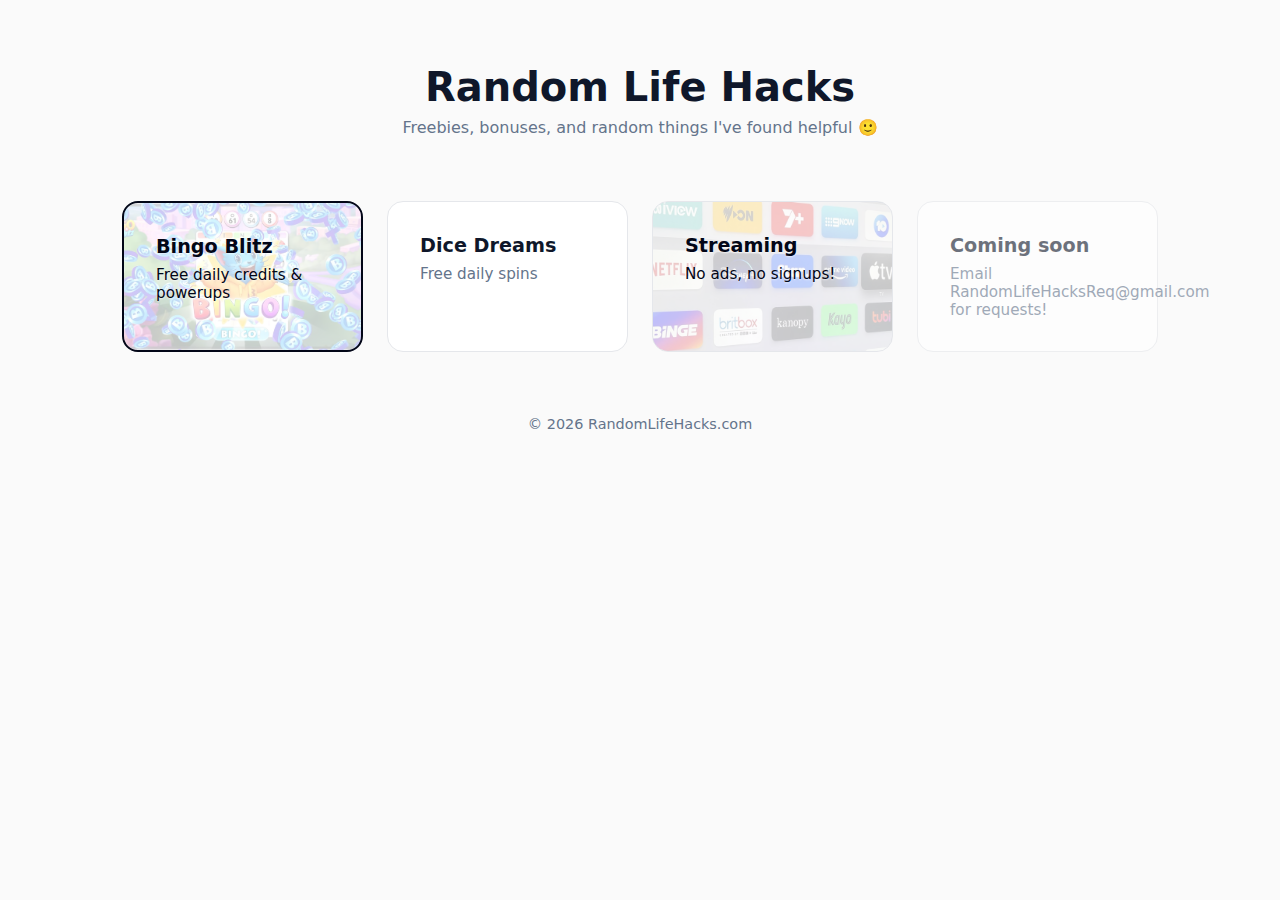
<file: index.html>
<!DOCTYPE html>
<html lang="en">
<head>
  <meta charset="UTF-8" />
  <meta name="viewport" content="width=device-width, initial-scale=1.0" />
  <title>Random Life Hacks</title>

  <!-- Main Styles -->
  <link rel="stylesheet" href="/style.css?v=10"/>
</head>

<body class="home-page">


  <!-- =====================
       Header
       ===================== -->
  <header class="header">
    <h1>Random Life Hacks</h1>
    <p>Freebies, bonuses, and random things I've found helpful 🙂</p>
  </header>

  <!-- =====================
       Main Content
       ===================== -->
  <main class="container">
    <section class="grid">

      <!-- Bingo Blitz Card -->
      <a href="/bingoblitz" class="card bingo-blitz">
        <h2>Bingo Blitz</h2>
        <p>Free daily credits & powerups</p>
      </a>

       <!-- Dice Dreams Card -->
      <a href="/dicedreams" class="card dice-dreams">
        <h2>Dice Dreams</h2>
        <p>Free daily spins</p>
      </a>

      <!-- Streaming Card -->
      <a href="/streaming" class="card streaming">
        <h2>Streaming</h2>
        <p>No ads, no signups!</p>
      </a>

      <!-- Placeholder Card -->
      <div class="card placeholder">
        <h2>Coming soon</h2>
        <p>Email RandomLifeHacksReq@gmail.com for requests!</p>
      </div>

    </section>
  </main>

  <!-- =====================
       Footer
       ===================== -->
  <footer>
    <p>© 2026 RandomLifeHacks.com</p>
  </footer>

</body>
</html>
</file>
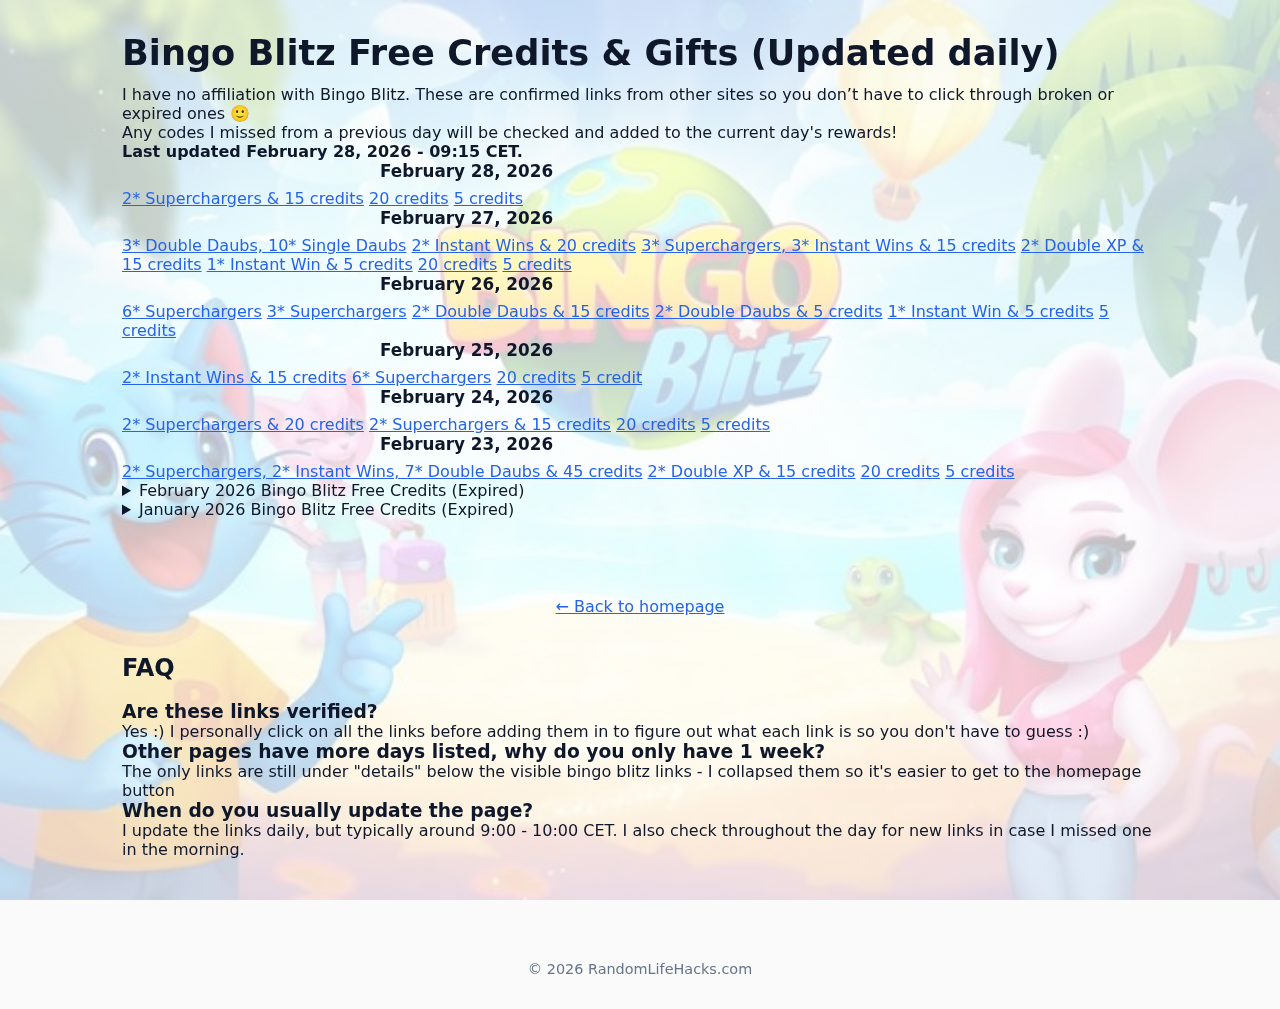
<file: bingoblitz/index.html>
<!DOCTYPE html>
<html lang="en">
<head>
  <meta charset="UTF-8" />
  <meta name="viewport" content="width=device-width, initial-scale=1.0" />
  <title>Bingo Blitz Free Credits & Powerups! (Updated Daily) | RandomLifeHacks</title>
  <meta name="description" content="Daily updated Bingo Blitz free credits and rewards. Verified working links with no spam, no signups, and no expired offers." />
  <link rel="canonical" href="https://randomlifehacks.com/bingoblitz/" />

  <link rel="stylesheet" href="/style.css?v=35"/>
</head>

<body class="bingoblitz-page">

  <main class="container rlh-content">

    <h1 class="bb-title">Bingo Blitz Free Credits & Gifts (Updated daily)</h1>

    <p class="rlh-disclaimer">
      I have no affiliation with Bingo Blitz. These are confirmed links from other
      sites so you don’t have to click through broken or expired ones 🙂
    </p>
    <p class="rlh-disclaimer">
      Any codes I missed from a previous day will be checked and added to the current day's rewards!
      <br>
      <strong>Last updated February 28, 2026 - 09:15 CET.</strong>
    </p>

   <p class="bb-date"><strong>February 28, 2026</strong></p>
    <div class="bb-reward-box">
      <a href="https://bingo-app-dsa.playtika.com/bingo2-v2-bingoblitz/incentive/?incentive=a04dd7136fc25315d59e3e0531cb65d315276d299f009a22b5c60fc71bb17097" target="_blank">2* Superchargers & 15 credits</a>
      <a href="https://bingo-app-dsa.playtika.com/bingo2-v2-bingoblitz/incentive/?incentive=537f02cde600464344c098a48219f9d649b16e9b8976c81ae1b13e4aa6d1cfb1" target="_blank">20 credits</a>
      <a href="https://bingo-app-dsa.playtika.com/bingo2-v2-bingoblitz/incentive/?incentive=a75ec33593de6684234ef02c3a1bf583041ef2062fe5b282b1c9528462f06a5c" target="_blank">5 credits</a>
    </div>

   <p class="bb-date"><strong>February 27, 2026</strong></p>
    <div class="bb-reward-box">
      <a href="https://bingo-app-dsa.playtika.com/bingo2-v2-bingoblitz/incentive/?incentive=265fa01281164ea5aceaeb75c9447731f81fa37115ac36387518b6a767d0144e" target="_blank">3* Double Daubs, 10* Single Daubs</a>
      <a href="https://bingo-app-dsa.playtika.com/bingo2-v2-bingoblitz/incentive/?incentive=a6e4407fe6a344f4dc0980561eeca43b1d6af7f0249f0e1c7ad77d762e639edf" target="_blank">2* Instant Wins & 20 credits</a>
      <a href="https://bingo-app-dsa.playtika.com/bingo2-v2-bingoblitz/incentive/?incentive=3456cd5105d7a6b9205fe7c7beb1aee4afb7258c9bf4f9782546dcf5f1b40da1" target="_blank">3* Superchargers, 3* Instant Wins & 15 credits</a>
      <a href="https://bingo-app-dsa.playtika.com/bingo2-v2-bingoblitz/incentive/?incentive=bb88906a8ac4c739b07e633f3bec9667441f486246c766f3ae201a95da886b3e" target="_blank">2* Double XP & 15 credits</a>
      <a href="https://bingo-app-dsa.playtika.com/bingo2-v2-bingoblitz/incentive/?incentive=ac80ae0c69f343871ad2f440e8c20564698fd538c1d86541255bfdec24a889f7" target="_blank">1* Instant Win & 5 credits</a>
      <a href="https://bingo-app-dsa.playtika.com/bingo2-v2-bingoblitz/incentive/?incentive=38a93f2255dad6dbca28d6f5c2e20f457732fb17cab3c9f89102755319319608" target="_blank">20 credits</a>
      <a href="https://bingo-app-dsa.playtika.com/bingo2-v2-bingoblitz/incentive/?incentive=a75ec33593de6684234ef02c3a1bf583041ef2062fe5b282b1c9528462f06a5c" target="_blank">5 credits</a>
    </div>
    
  <p class="bb-date"><strong>February 26, 2026</strong></p>
    <div class="bb-reward-box">
      <a href="https://bingo-app-dsa.playtika.com/bingo2-v2-bingoblitz/incentive/?incentive=3b38312d3db1cc062dc4c62fd1cb08e62d9e4c843461264a248498f9f9ca9c1c" target="_blank">6* Superchargers</a>
      <a href="https://bingo-app-dsa.playtika.com/bingo2-v2-bingoblitz/incentive/?incentive=bf732449c5dc6d92a8f1351dfa46851e5b4f348044d1395a9725443434f49bb5" target="_blank">3* Superchargers</a>
      <a href="https://bingo-app-dsa.playtika.com/bingo2-v2-bingoblitz/incentive/?incentive=7b6fa2cfbc1816c26e7800d75f8d76132ae27d94677d44a9e3495211e5e945be" target="_blank">2* Double Daubs & 15 credits</a>
      <a href="https://bingo-app-dsa.playtika.com/bingo2-v2-bingoblitz/incentive/?incentive=354e325a722279d91d337d7f6fb137e438ce0bd863df0c1ea2802c0f40e2ef05" target="_blank">2* Double Daubs & 5 credits</a>
      <a href="https://bingo-app-dsa.playtika.com/bingo2-v2-bingoblitz/incentive/?incentive=9b35a725eff06b8ecb1755622886c77ce459315323e1763b0e11fea77b563913" target="_blank">1* Instant Win & 5 credits</a>
      <a href="https://bingo-app-dsa.playtika.com/bingo2-v2-bingoblitz/incentive/?incentive=a75ec33593de6684234ef02c3a1bf583041ef2062fe5b282b1c9528462f06a5c" target="_blank">5 credits</a>
    </div>

  <p class="bb-date"><strong>February 25, 2026</strong></p>
    <div class="bb-reward-box">
      <a href="https://bingo-app-dsa.playtika.com/bingo2-v2-bingoblitz/incentive/?incentive=7f709797fe3d56d0104e3b24a6e75f892beeb2a4c23e19f2388e4c57b9327d49" target="_blank">2* Instant Wins & 15 credits</a>
      <a href="https://bingo-app-dsa.playtika.com/bingo2-v2-bingoblitz/incentive/?incentive=3b38312d3db1cc062dc4c62fd1cb08e62d9e4c843461264a248498f9f9ca9c1c" target="_blank">6* Superchargers</a>
      <a href="https://bingo-app-dsa.playtika.com/bingo2-v2-bingoblitz/incentive/?incentive=6c6536eae49118d8f49b6c3d2a5628c92dd3983494e0ba2325aa24d4b39bf9d2" target="_blank">20 credits</a>
      <a href="https://bingo-app-dsa.playtika.com/bingo2-v2-bingoblitz/incentive/?incentive=a75ec33593de6684234ef02c3a1bf583041ef2062fe5b282b1c9528462f06a5c" target="_blank">5 credit</a>
    </div>

   <p class="bb-date"><strong>February 24, 2026</strong></p>
    <div class="bb-reward-box">
      <a href="https://bingo-app-dsa.playtika.com/bingo2-v2-bingoblitz/incentive/?incentive=00a3d9dccbee9394227c99c41f31b544a700444292b2c8601cb18adc84b3343e" target="_blank">2* Superchargers & 20 credits</a>
      <a href="https://bingo-app-dsa.playtika.com/bingo2-v2-bingoblitz/incentive/?incentive=e047104b568fecb7adf12f461bd341a803b0d2851e549a86d111f9740c6e7856" target="_blank">2* Superchargers & 15 credits</a>
      <a href="https://bingo-app-dsa.playtika.com/bingo2-v2-bingoblitz/incentive/?incentive=1d7dbf7a7be4b8f30a3142c5fd119dffee540a0a078b8705c83734369dfaad84" target="_blank">20 credits</a>
      <a href="https://bingo-app-dsa.playtika.com/bingo2-v2-bingoblitz/incentive/?incentive=a75ec33593de6684234ef02c3a1bf583041ef2062fe5b282b1c9528462f06a5c" target="_blank">5 credits</a>
    </div>

   <p class="bb-date"><strong>February 23, 2026</strong></p>
    <div class="bb-reward-box">
      <a href="https://bingo-app-dsa.playtika.com/bingo2-v2-bingoblitz/incentive/?incentive=e1f3a0df01f1214d74f80ab540ad3689ae8733636fb2658eec3925b6d7d780bd" target="_blank">2* Superchargers, 2* Instant Wins, 7* Double Daubs & 45 credits</a>
      <a href="https://bingo-app-dsa.playtika.com/bingo2-v2-bingoblitz/incentive/?incentive=1bf6dab41ee18c88ae18e503e20642fc6fd68c1991c9033dade4be4863f44f8d" target="_blank">2* Double XP & 15 credits</a>
      <a href="https://bingo-app-dsa.playtika.com/bingo2-v2-bingoblitz/incentive/?incentive=9c1284eff70af0b66d49ca3a1fc13311303829f5365a21f389d52f11a28fd1b7" target="_blank">20 credits</a>
      <a href="https://bingo-app-dsa.playtika.com/bingo2-v2-bingoblitz/incentive/?incentive=a75ec33593de6684234ef02c3a1bf583041ef2062fe5b282b1c9528462f06a5c" target="_blank">5 credits</a>
    </div>

    
<details class="bb-archive">
  <summary>February 2026 Bingo Blitz Free Credits (Expired)</summary>
  <p class="bb-archive-note">
    These links are no longer active, but are kept for reference and tracking past daily rewards.
  </p>

   <p class="bb-date"><strong>February 22, 2026</strong></p>
    <div class="bb-reward-box">
      <a href="https://bingo-app-dsa.playtika.com/bingo2-v2-bingoblitz/incentive/?incentive=bf732449c5dc6d92a8f1351dfa46851e5b4f348044d1395a9725443434f49bb5" target="_blank">3* Superchargers</a>
      <a href="https://bingo-app-dsa.playtika.com/bingo2-v2-bingoblitz/incentive/?incentive=03c9e20cb8e3e6c051efbb728b3a41ea542bdf66345d7872364672a5540fbc8d" target="_blank">2* Double Daubs & 15 credits</a>
      <a href="https://bingo-app-dsa.playtika.com/bingo2-v2-bingoblitz/incentive/?incentive=9b35a725eff06b8ecb1755622886c77ce459315323e1763b0e11fea77b563913" target="_blank">1* Instant Win & 5 credits</a>
      <a href="https://bingo-app-dsa.playtika.com/bingo2-v2-bingoblitz/incentive/?incentive=b6537e1526c873a0ea1c8f3fabb112864dd9a3bed28b865922a2aee25c4387af" target="_blank">20 credits</a>
      <a href="https://bingo-app-dsa.playtika.com/bingo2-v2-bingoblitz/incentive/?incentive=a75ec33593de6684234ef02c3a1bf583041ef2062fe5b282b1c9528462f06a5c" target="_blank">5 credits</a>
    </div>

    <p class="bb-date"><strong>February 21, 2026</strong></p>
    <div class="bb-reward-box">
      <a href="https://bingo-app-dsa.playtika.com/bingo2-v2-bingoblitz/incentive/?incentive=9d5b78967d7f40f583a017dff54c4e202aa11727b232e5fe05c077296b3531e1" target="_blank">2* Instant Wins & 15 credits</a>
      <a href="https://bingo-app-dsa.playtika.com/bingo2-v2-bingoblitz/incentive/?incentive=354e325a722279d91d337d7f6fb137e438ce0bd863df0c1ea2802c0f40e2ef05" target="_blank">2* Double Daubs & 5 credits</a>
      <a href="https://bingo-app-dsa.playtika.com/bingo2-v2-bingoblitz/incentive/?incentive=a75ec33593de6684234ef02c3a1bf583041ef2062fe5b282b1c9528462f06a5c" target="_blank">5 credits</a>
    </div>

    <p class="bb-date"><strong>February 20, 2026</strong></p>
    <div class="bb-reward-box">
      <a href="https://bingo-app-dsa.playtika.com/bingo2-v2-bingoblitz/incentive/?incentive=bf732449c5dc6d92a8f1351dfa46851e5b4f348044d1395a9725443434f49bb5" target="_blank">3* Superchargers</a>
      <a href="https://bingo-app-dsa.playtika.com/bingo2-v2-bingoblitz/incentive/?incentive=038e9fe40dad979c4aa3f248045805997484d162df090e1d16381b26b02179c4" target="_blank">3* Superchargers, 3* Instant Wins & 15 credits</a>
      <a href="https://bingo-app-dsa.playtika.com/bingo2-v2-bingoblitz/incentive/?incentive=803bf2b5393c0adea2df02094cbb1a5d607bdba1496ad2051023ae846ab15973" target="_blank">2* Double XP & 20 credits</a>
      <a href="https://bingo-app-dsa.playtika.com/bingo2-v2-bingoblitz/incentive/?incentive=98612bb22e435412a87788197b8b07c65cb04af94fa474ba51b2dfae0286dc32" target="_blank">2* Superchargers & 15 credits</a>
      <a href="https://bingo-app-dsa.playtika.com/bingo2-v2-bingoblitz/incentive/?incentive=ac80ae0c69f343871ad2f440e8c20564698fd538c1d86541255bfdec24a889f7" target="_blank">1* Instant Win & 5 credits</a>
      <a href="https://bingo-app-dsa.playtika.com/bingo2-v2-bingoblitz/incentive/?incentive=9b35a725eff06b8ecb1755622886c77ce459315323e1763b0e11fea77b563913" target="_blank">1* Instant Win & 5 credits</a>
      <a href="https://bingo-app-dsa.playtika.com/bingo2-v2-bingoblitz/incentive/?incentive=8af288bdd725351dc8ec34ee9e606ee2026c1adb9fd8482498b66c7e7b592c13" target="_blank">20 credits</a>
      <a href="https://bingo-app-dsa.playtika.com/bingo2-v2-bingoblitz/incentive/?incentive=a75ec33593de6684234ef02c3a1bf583041ef2062fe5b282b1c9528462f06a5c" target="_blank">5 credits</a>
    </div>
    
    <p class="bb-date"><strong>February 19, 2026</strong></p>
    <div class="bb-reward-box">
      <a href="https://bingo-app-dsa.playtika.com/bingo2-v2-bingoblitz/incentive/?incentive=c836ea411a82335eb974b32b085d2e7d49d255b537d3919b8b741f66f63eb81b" target="_blank">3* Superchargers</a>
      <a href="https://bingo-app-dsa.playtika.com/bingo2-v2-bingoblitz/incentive/?incentive=eb9fc45bd80ad46785e7a98e5c40ab666cb872e117fc5957b8f31e911eb4a75a" target="_blank">3* Superchargers, 3* Instant Wins & 15 credits</a>
      <a href="https://bingo-app-dsa.playtika.com/bingo2-v2-bingoblitz/incentive/?incentive=b69b5e3f70eb13c90ae958f3fb240959faa9f9f36ab14f9e4b5fa0f53e031908" target="_blank">2* Double XP & 15 credits</a>
      <a href="https://bingo-app-dsa.playtika.com/bingo2-v2-bingoblitz/incentive/?incentive=dd0b481243152b88712e4beea4b0ccb790a80b7ca599704250fd53721bf1a4ee" target="_blank">20 credits</a>
      <a href="https://bingo-app-dsa.playtika.com/bingo2-v2-bingoblitz/incentive/?incentive=a75ec33593de6684234ef02c3a1bf583041ef2062fe5b282b1c9528462f06a5c" target="_blank">5 credits</a>
    </div>

    <p class="bb-date"><strong>February 18, 2026</strong></p>
    <div class="bb-reward-box">
      <a href="https://bingo-app-dsa.playtika.com/bingo2-v2-bingoblitz/incentive/?incentive=124f49a6b7064e710ab7aabad9884a1115fec1d3d297c2d3a2e55c9ad7873bb6" target="_blank">3* Double Daubs & 10* Single Daubs</a>
      <a href="https://bingo-app-dsa.playtika.com/bingo2-v2-bingoblitz/incentive/?incentive=3b38312d3db1cc062dc4c62fd1cb08e62d9e4c843461264a248498f9f9ca9c1c" target="_blank">6* Superchargers</a>
      <a href="https://bingo-app-dsa.playtika.com/bingo2-v2-bingoblitz/incentive/?incentive=c44e3c759dd8e25bb64627289efd90c405977177c43b91adc88774ac06fdbbd1" target="_blank">2* Superchargers, 2* Instant Wins, 7* Double Daubs & 45 credits</a>
      <a href="https://bingo-app-dsa.playtika.com/bingo2-v2-bingoblitz/incentive/?incentive=b255f186cab65901aa7b806f1ae1188106d22bc3de4d4464f3b40c808a956dc2" target="_blank">2* Double Duabs & 15 credits</a>
      <a href="https://bingo-app-dsa.playtika.com/bingo2-v2-bingoblitz/incentive/?incentive=4ca3d7ecb1accc3dff2fd47e66405c9f3c8c51af63a935b814c6efd785b7524f" target="_blank">20 credits</a>
      <a href="https://bingo-app-dsa.playtika.com/bingo2-v2-bingoblitz/incentive/?incentive=a75ec33593de6684234ef02c3a1bf583041ef2062fe5b282b1c9528462f06a5c" target="_blank">5 credits</a>
    </div>

    <p class="bb-date"><strong>February 17, 2026</strong></p>
    <div class="bb-reward-box">
      <a href="https://bingo-app-dsa.playtika.com/bingo2-v2-bingoblitz/incentive/?incentive=26d0622ea99c4eede7786409d9880fdb735a226a37741ca0d578326c87b03d22" target="_blank">2* Double Daubs & 20 credits</a>
      <a href="https://bingo-app-dsa.playtika.com/bingo2-v2-bingoblitz/incentive/?incentive=ab473518dd175df0b7971015c8822ac09999b6cdf0e2ddfae1fd125f4d2b8c87" target="_blank">2* Instant Wins and 15 credits</a>
      <a href="https://bingo-app-dsa.playtika.com/bingo2-v2-bingoblitz/incentive/?incentive=178075b636cf59326f2946698993b0660513db2d54b33be43702f6f261ddbf90" target="_blank">20 credits</a>
      <a href="https://bingo-app-dsa.playtika.com/bingo2-v2-bingoblitz/incentive/?incentive=a75ec33593de6684234ef02c3a1bf583041ef2062fe5b282b1c9528462f06a5c" target="_blank">5 credits</a>
    </div>

    <p class="bb-date"><strong>February 16, 2026</strong></p>
    <div class="bb-reward-box">
      <a href="https://bingo-app-dsa.playtika.com/bingo2-v2-bingoblitz/incentive/?incentive=bf732449c5dc6d92a8f1351dfa46851e5b4f348044d1395a9725443434f49bb5" target="_blank">3* Superchargers</a>
      <a href="https://bingo-app-dsa.playtika.com/bingo2-v2-bingoblitz/incentive/?incentive=6f34a271b810fffc4c88c932812eb7f77d7fa2c110acd20fa1f0dcdf296b333f" target="_blank">2* Superchargers and 15 credits</a>
      <a href="https://bingo-app-dsa.playtika.com/bingo2-v2-bingoblitz/incentive/?incentive=5de0c7193031d5d7171a52d99bf782605c3e2d25adcf7e387ef38fdadd2a57ec" target="_blank">20 credits</a>
      <a href="https://bingo-app-dsa.playtika.com/bingo2-v2-bingoblitz/incentive/?incentive=a75ec33593de6684234ef02c3a1bf583041ef2062fe5b282b1c9528462f06a5c" target="_blank">5 credits</a>
      <a href="https://bingo-app-dsa.playtika.com/bingo2-v2-bingoblitz/incentive/?incentive=de217ffaadbd93cc80ad095232245a84cc97e0e590a6c3404ddebb346c05074d" target="_blank">Weekly Plusers Gift</a>
      <span class="bb-note">
    (3× Double Daubs, 3× Instant Wins, 3× Superchargers, 44 credits)
      </span>
    </div>
    
   <p class="bb-date"><strong>February 15, 2026</strong></p>
    <div class="bb-reward-box">
      <a href="https://bingo-app-dsa.playtika.com/bingo2-v2-bingoblitz/incentive/?incentive=5bbbe0d3b7ae192bbb012ec99081dcd6e0774a60361434349e7541b545820bba" target="_blank">2* Double XP & 15 credits</a>
      <a href="https://bingo-app-dsa.playtika.com/bingo2-v2-bingoblitz/incentive/?incentive=9b35a725eff06b8ecb1755622886c77ce459315323e1763b0e11fea77b563913" target="_blank">1* Instant Win & 5 credits</a>
      <a href="https://bingo-app-dsa.playtika.com/bingo2-v2-bingoblitz/incentive/?incentive=676aa8e3da94881d7e712623a32b40c95c8af4ed9d8c0615d4c2f00a17778959" target="_blank">20 credits</a>
      <a href="https://bingo-app-dsa.playtika.com/bingo2-v2-bingoblitz/incentive/?incentive=a75ec33593de6684234ef02c3a1bf583041ef2062fe5b282b1c9528462f06a5c" target="_blank">5 credits</a>
    </div>

    <p class="bb-date"><strong>February 14, 2026</strong></p>
    <div class="bb-reward-box">
      <a href="https://bingo-app-dsa.playtika.com/bingo2-v2-bingoblitz/incentive/?incentive=bf732449c5dc6d92a8f1351dfa46851e5b4f348044d1395a9725443434f49bb5" target="_blank">3* Superchargers</a>
      <a href="https://bingo-app-dsa.playtika.com/bingo2-v2-bingoblitz/incentive/?incentive=b09cef02b06bff385565763855386a51b84713175717bdc6737f0ccbed674fe2" target="_blank">2* Double Daubs & 15 credits</a>
      <a href="https://bingo-app-dsa.playtika.com/bingo2-v2-bingoblitz/incentive/?incentive=a9036d00b3415e6260ee198be3dba0a39e060bdee4ba8cbbf9fbb4723e57a56d" target="_blank">20 credits</a>
    </div>

    <p class="bb-date"><strong>February 13, 2026</strong></p>
    <div class="bb-reward-box">
      <a href="https://bingo-app-dsa.playtika.com/bingo2-v2-bingoblitz/incentive/?incentive=b2d87e7c97b7faa68fc36d2fb68e3a9f7aa3de83f9efb1a8c866f4576801a728" target="_blank">3* Superchargers, 3* Instant Wins & 15 credits</a>
      <a href="https://bingo-app-dsa.playtika.com/bingo2-v2-bingoblitz/incentive/?incentive=5f8777955d695f2dd069338e3054926543ea8ce0a68e8a2d8bed4c08f75f6a70" target="_blank">2* Instant Wins & 20 credits</a>
      <a href="https://bingo-app-dsa.playtika.com/bingo2-v2-bingoblitz/incentive/?incentive=ac80ae0c69f343871ad2f440e8c20564698fd538c1d86541255bfdec24a889f7" target="_blank">1* Instant Win & 5 credits</a>
      <a href="https://bingo-app-dsa.playtika.com/bingo2-v2-bingoblitz/incentive/?incentive=b9d44373be1e73416ff98afebdd77ccd30d2de69ebcc5fc4ba8184400adbff1d" target="_blank">20 credits</a>
      <a href="https://bingo-app-dsa.playtika.com/bingo2-v2-bingoblitz/incentive/?incentive=a75ec33593de6684234ef02c3a1bf583041ef2062fe5b282b1c9528462f06a5c" target="_blank">5 credits</a>
    </div>

    <p class="bb-date"><strong>February 12, 2026</strong></p>
    <div class="bb-reward-box">
      <a href="https://bingo-app-dsa.playtika.com/bingo2-v2-bingoblitz/incentive/?incentive=c836ea411a82335eb974b32b085d2e7d49d255b537d3919b8b741f66f63eb81b" target="_blank">3* Superchargers</a>
      <a href="https://bingo-app-dsa.playtika.com/bingo2-v2-bingoblitz/incentive/?incentive=84cdb6850d0f6ff27cd36d93c3e42e3e8a62154695d07dc76b5fedec81c8bdc8" target="_blank">2* Superchargers & 15 credits</a>
      <a href="https://bingo-app-dsa.playtika.com/bingo2-v2-bingoblitz/incentive/?incentive=8a7ba9fcfbdc52348a52ea4694c8e6b3e07d6ceb6d6b150da1b2ddb2ba0fa1fe" target="_blank">20 credits</a>
      <a href="https://bingo-app-dsa.playtika.com/bingo2-v2-bingoblitz/incentive/?incentive=976c92db2ff81e97ac09695c74860ae1971123a09474941c9c18540ce75bd41e" target="_blank">15 credits</a>
      <a href="https://bingo-app-dsa.playtika.com/bingo2-v2-bingoblitz/incentive/?incentive=a75ec33593de6684234ef02c3a1bf583041ef2062fe5b282b1c9528462f06a5c" target="_blank">5 credits</a>
    </div>

    <p class="bb-date"><strong>February 11, 2026</strong></p>
    <div class="bb-reward-box">
      <a href="https://bingo-app-dsa.playtika.com/bingo2-v2-bingoblitz/incentive/?incentive=3b38312d3db1cc062dc4c62fd1cb08e62d9e4c843461264a248498f9f9ca9c1c" target="_blank">6* Superchargers</a>
      <a href="https://bingo-app-dsa.playtika.com/bingo2-v2-bingoblitz/incentive/?incentive=e0d22b941cdd2c6f2ebeb5a7fbf514055a08e91d8eab398c4b44fb7fa6322091" target="_blank">2* Double XP & 15 credits</a>
      <a href="https://bingo-app-dsa.playtika.com/bingo2-v2-bingoblitz/incentive/?incentive=76e354abab40e00de879dcae3c1cc17cc385bd547ec99f09e0fd0ff5558e0501" target="_blank">20 credits</a>
      <a href="https://bingo-app-dsa.playtika.com/bingo2-v2-bingoblitz/incentive/?incentive=a75ec33593de6684234ef02c3a1bf583041ef2062fe5b282b1c9528462f06a5c" target="_blank">5 credits</a>
    </div>

    <p class="bb-date"><strong>February 10, 2026</strong></p>
    <div class="bb-reward-box">
      <a href="https://bingo-app-dsa.playtika.com/bingo2-v2-bingoblitz/incentive/?incentive=499cc3420b49e1dce0923c1995e0c7715795440a1a5e3d12804b13d777f7e16f" target="_blank">2* Double Daubs & 15 credits</a>
      <a href="https://bingo-app-dsa.playtika.com/bingo2-v2-bingoblitz/incentive/?incentive=53210cffdb8a1ec51af37b59066ae8d24f759a3efdd35eef4208925b583ce203" target="_blank">2* Superchargers & 20 credits</a>
      <a href="https://bingo-app-dsa.playtika.com/bingo2-v2-bingoblitz/incentive/?incentive=9b35a725eff06b8ecb1755622886c77ce459315323e1763b0e11fea77b563913" target="_blank">1* Instant Win & 5 credits</a>
      <a href="https://bingo-app-dsa.playtika.com/bingo2-v2-bingoblitz/incentive/?incentive=bf732449c5dc6d92a8f1351dfa46851e5b4f348044d1395a9725443434f49bb5" target="_blank">3* Superchargers</a>
      <a href="https://bingo-app-dsa.playtika.com/bingo2-v2-bingoblitz/incentive/?incentive=a75ec33593de6684234ef02c3a1bf583041ef2062fe5b282b1c9528462f06a5c" target="_blank">5 credits</a>
    </div>   
    
    <p class="bb-date"><strong>February 9, 2026</strong></p>
    <div class="bb-reward-box">
      <a href="https://bingo-app-dsa.playtika.com/bingo2-v2-bingoblitz/incentive/?incentive=53210cffdb8a1ec51af37b59066ae8d24f759a3efdd35eef4208925b583ce203" target="_blank">2* Superchargers & 20 credits</a>
      <a href="https://bingo-app-dsa.playtika.com/bingo2-v2-bingoblitz/incentive/?incentive=ae3c85544dc9c8041d0ad6993371a449f5b9757e83c5bebbbe6c900dd39abddc" target="_blank">20 credits</a>
      <a href="https://bingo-app-dsa.playtika.com/bingo2-v2-bingoblitz/incentive/?incentive=a75ec33593de6684234ef02c3a1bf583041ef2062fe5b282b1c9528462f06a5c" target="_blank">5 credits</a>
      <a href="https://bingo-app-dsa.playtika.com/bingo2-v2-bingoblitz/incentive/?incentive=569c2f0ab9eaee014a217d374bf40d6535fe145e7281d6b48648deb66ce46522" target="_blank">Weekly Plusers Gift</a>
      <span class="bb-note">
    (3× Double Daubs, 3× Instant Wins, 3× Superchargers, 44 credits)
      </span>
    </div>

    <p class="bb-date"><strong>February 8, 2026</strong></p>
    <div class="bb-reward-box">
      <a href="https://bingo-app-dsa.playtika.com/bingo2-v2-bingoblitz/incentive/?incentive=e40a7e75264e8ce2105c52cfca3535b88a6c1168c76fca6d322ba533228b375b" target="_blank">2* Super Chargers & 15 credits</a>
      <a href="https://bingo-app-dsa.playtika.com/bingo2-v2-bingoblitz/incentive/?incentive=7ad639a7eca0fef92742a00bd02a8d59bde2c12e9dd457370866e0f53672f609" target="_blank">3* Double Daubs & 10* Single Daubs</a>
      <a href="https://bingo-app-dsa.playtika.com/bingo2-v2-bingoblitz/incentive/?incentive=a8dde1285d6536442c7ab853624f2263a9c4581f8eb3ee2369a3af10ad76507b" target="_blank">20 credits</a>
      <a href="https://bingo-app-dsa.playtika.com/bingo2-v2-bingoblitz/incentive/?incentive=a75ec33593de6684234ef02c3a1bf583041ef2062fe5b282b1c9528462f06a5c" target="_blank">5 credits</a>
    </div>

    <p class="bb-date"><strong>February 7, 2026</strong></p>
    <div class="bb-reward-box">
      <a href="https://bingo-app-dsa.playtika.com/bingo2-v2-bingoblitz/incentive/?incentive=2bd6f4bdf311c6cf0805d0440a8878fc4cc7d28aa1b283bdbcdfaf5928bde735" target="_blank">2* Double XP & 15 credits</a>
      <a href="https://bingo-app-dsa.playtika.com/bingo2-v2-bingoblitz/incentive/?incentive=bf732449c5dc6d92a8f1351dfa46851e5b4f348044d1395a9725443434f49bb5" target="_blank">3* Superchargers</a>
      <a href="https://bingo-app-dsa.playtika.com/bingo2-v2-bingoblitz/incentive/?incentive=354e325a722279d91d337d7f6fb137e438ce0bd863df0c1ea2802c0f40e2ef05" target="_blank">2* Double Daubs & 5 credits></a>
      <a href="https://bingo-app-dsa.playtika.com/bingo2-v2-bingoblitz/incentive/?incentive=9b35a725eff06b8ecb1755622886c77ce459315323e1763b0e11fea77b563913" target="_blank">1* Instant Win & 5 credits</a>
      <a href="https://bingo-app-dsa.playtika.com/bingo2-v2-bingoblitz/incentive/?incentive=793581e768908f0271da073a527335b1da45edcc7ad90d45205680bc5079043e" target="_blank">20 credits</a>
      <a href="https://bingo-app-dsa.playtika.com/bingo2-v2-bingoblitz/incentive/?incentive=a75ec33593de6684234ef02c3a1bf583041ef2062fe5b282b1c9528462f06a5c" target="_blank">5 credits</a>
    </div>
  
    <p class="bb-date"><strong>February 6, 2026</strong></p>
    <div class="bb-reward-box">
      <a href="https://bingo-app-dsa.playtika.com/bingo2-v2-bingoblitz/incentive/?incentive=16ce04e179bacd5810b612102fcd7bcb4235f5f7832b9dae22e10d7e67703fd1" target="_blank">3* Instant Wins, 3* Superchargers & 15 credits</a>
      <a href="https://bingo-app-dsa.playtika.com/bingo2-v2-bingoblitz/incentive/?incentive=1cd7d797eacb91f5ad84f4c7086667e5f0a6829780e1195f432ed650738925d4" target="_blank">2* Double Daubs & 15 credits</a>
      <a href="https://bingo-app-dsa.playtika.com/bingo2-v2-bingoblitz/incentive/?incentive=ac80ae0c69f343871ad2f440e8c20564698fd538c1d86541255bfdec24a889f7" target="_blank">1* Instant Win & 5 credits</a>
      <a href="https://bingo-app-dsa.playtika.com/bingo2-v2-bingoblitz/incentive/?incentive=599aba1dc3f5149813773856c65623af18a69656aa16fb571e8375b436655345" target="_blank">20 credits</a>
      <a href="https://bingo-app-dsa.playtika.com/bingo2-v2-bingoblitz/incentive/?incentive=a75ec33593de6684234ef02c3a1bf583041ef2062fe5b282b1c9528462f06a5c" target="_blank">5 credits</a>
    </div>

    <p class="bb-date"><strong>February 5, 2026</strong></p>
    <div class="bb-reward-box">
      <a href="https://bingo-app-dsa.playtika.com/bingo2-v2-bingoblitz/incentive/?incentive=ed270e95e81b9462d0b27c3f226250d10e09f0e4bc0e3d769e4f21e32c3950f2" target="_blank">2* Superchargers, 2* Instant Wins, 7* Double Daubs & 45 credits</a>
      <a href="https://bingo-app-dsa.playtika.com/bingo2-v2-bingoblitz/incentive/?incentive=1ee3028016fd4d8d9b34f5ec559e3fb753ce7b73e6fbc5334b9144de88a53a71" target="_blank">2* Double XP & 20 credits </a>
      <a href="https://bingo-app-dsa.playtika.com/bingo2-v2-bingoblitz/incentive/?incentive=c836ea411a82335eb974b32b085d2e7d49d255b537d3919b8b741f66f63eb81b">3* Superchargers</a>
      <a href="https://bingo-app-dsa.playtika.com/bingo2-v2-bingoblitz/incentive/?incentive=a75ec33593de6684234ef02c3a1bf583041ef2062fe5b282b1c9528462f06a5c" target="_blank">5 credits</a>
    </div>
  
    <p class="bb-date"><strong>February 4, 2026</strong></p>
    <div class="bb-reward-box">
      <a href="https://bingo-app-dsa.playtika.com/bingo2-v2-bingoblitz/incentive/?incentive=3b38312d3db1cc062dc4c62fd1cb08e62d9e4c843461264a248498f9f9ca9c1c" target="_blank">6* Superchargers</a>
      <a href="https://bingo-app-dsa.playtika.com/bingo2-v2-bingoblitz/incentive/?incentive=a75ec33593de6684234ef02c3a1bf583041ef2062fe5b282b1c9528462f06a5c" target="_blank">5 credits</a>
    </div>

    <p class="bb-date"><strong>February 3, 2026</strong></p>
    <div class="bb-reward-box">
      <a href="https://bingo-app-dsa.playtika.com/bingo2-v2-bingoblitz/incentive/?incentive=71bc651f03fc020e2d6f1f7e9b0552d9e9d974fd6f170d2266ed0f06142d8f9b" target="_blank">2* Double Daubs & 20 credits</a>
      <a href="https://bingo-app-dsa.playtika.com/bingo2-v2-bingoblitz/incentive/?incentive=672b7113c73b07bc03819391d1b5991f124d6ff67ee54d35629a129c605a2495" target="_blank">2* Double XP and 15 credits</a>
      <a href="https://bingo-app-dsa.playtika.com/bingo2-v2-bingoblitz/incentive/?incentive=9b35a725eff06b8ecb1755622886c77ce459315323e1763b0e11fea77b563913" target="_blank">1* Instant Win & 5 creduts</a>
      <a href="https://bingo-app-dsa.playtika.com/bingo2-v2-bingoblitz/incentive/?incentive=bf732449c5dc6d92a8f1351dfa46851e5b4f348044d1395a9725443434f49bb5" target="_blank">3* Superchargers</a>
      <a href="https://bingo-app-dsa.playtika.com/bingo2-v2-bingoblitz/incentive/?incentive=63b0a04d1d18cc44b37c6a64ddb441ba5421d28bc9afef5a5fd4ac514665cd09" target="_blank">20 credits</a>
      <a href="https://bingo-app-dsa.playtika.com/bingo2-v2-bingoblitz/incentive/?incentive=a75ec33593de6684234ef02c3a1bf583041ef2062fe5b282b1c9528462f06a5c" target="_blank">5 credits</a>
    </div>

    <p class="bb-date"><strong>February 2, 2026</strong></p>
    <div class="bb-reward-box">
      <a href="https://bingo-app-dsa.playtika.com/bingo2-v2-bingoblitz/incentive/?incentive=b6968f1994b921b7a4fb6cdff88d9c1a6dc2a92d2c502740a57f2e1595f21a48" target="_blank">3* Double Daubs & 10* Single Daubs</a>
      <a href="https://bingo-app-dsa.playtika.com/bingo2-v2-bingoblitz/incentive/?incentive=387e6a6dc9635521840af2d224ad26751a55e57a495c33e60ed9a38fe4260bf9" target="_blank">2* Double Daubs & 15 credits</a>
      <a href="https://bingo-app-dsa.playtika.com/bingo2-v2-bingoblitz/incentive/?incentive=a3aee437aa60dc4bd09d36cbd508eab41e300369a177f4d318b61133a2f9d275" target="_blank">20 credits</a>
      <a href="https://bingo-app-dsa.playtika.com/bingo2-v2-bingoblitz/incentive/?incentive=53dbdb1d0d5994e5ad227468f060ecf0241ea5f36f223d7670198c1e6c17000d" target="_blank">>Weekly Plusers Gift</a>
      <span class="bb-note">
    (3× Double Daubs, 3× Instant Wins, 3× Superchargers, 44 credits)
      </span>
    </div>

    <p class="bb-date"><strong>February 1, 2026</strong></p>
    <div class="bb-reward-box">
      <a href="https://bingo-app-dsa.playtika.com/bingo2-v2-bingoblitz/incentive/?incentive=19da35c5b6972b4cb30fce2d3b6b5a3d8740b23a3096949933e8e6ceeacb420a" target="_blank">3* Double Daubs, 10* Single Daubs</a>
      <a href="https://bingo-app-dsa.playtika.com/bingo2-v2-bingoblitz/incentive/?incentive=5c3884d4d9f254d23da1530f16cd3e39ad2693dc547ac321d47d31f288327ce8" target="_blank">2* Instant Wins & 15 credits</a>
      <a href="https://bingo-app-dsa.playtika.com/bingo2-v2-bingoblitz/incentive/?incentive=23fbeab1eb6ae624ec2b003132d15a660c3875c53523dcee86e72c1a4c6b2b2d" target="_blank">20 credits</a>
      <a href="https://bingo-app-dsa.playtika.com/bingo2-v2-bingoblitz/incentive/?incentive=a75ec33593de6684234ef02c3a1bf583041ef2062fe5b282b1c9528462f06a5c" target="_blank">5 credits</a>
    </div>
</details>
    
<details class="bb-archive">
  <summary>January 2026 Bingo Blitz Free Credits (Expired)</summary>
  <p class="bb-archive-note">
    These links are no longer active, but are kept for reference and tracking past daily rewards.
  </p>

    <p class="bb-date"><strong>January 31, 2026</strong></p>
    <div class="bb-reward-box">
      <a href="https://bingo-app-dsa.playtika.com/bingo2-v2-bingoblitz/incentive/?incentive=9b35a725eff06b8ecb1755622886c77ce459315323e1763b0e11fea77b563913" target="_blank">1* Instant Win & 5 credits</a>
      <a href="https://bingo-app-dsa.playtika.com/bingo2-v2-bingoblitz/incentive/?incentive=354e325a722279d91d337d7f6fb137e438ce0bd863df0c1ea2802c0f40e2ef05" target="_blank">2* Double Daubs & 5 credits</a>
      <a href="https://bingo-app-dsa.playtika.com/bingo2-v2-bingoblitz/incentive/?incentive=bf732449c5dc6d92a8f1351dfa46851e5b4f348044d1395a9725443434f49bb5" target="_blank">3* Superchargers</a>
      <a href="https://bingo-app-dsa.playtika.com/bingo2-v2-bingoblitz/incentive/?incentive=124b795de7810e4cb51bd60c40a1b7234f552f3187f49c7180de0db8626ca05b" target="_blank">2* Double Daubs & 15 credits</a>
      <a href="https://bingo-app-dsa.playtika.com/bingo2-v2-bingoblitz/incentive/?incentive=92ca5694e3fa0d58d98528616e15d3c4dfdc05adb3ed8111c62082b3b96219fa" target="_blank">20 credits</a>
      <a href="https://bingo-app-dsa.playtika.com/bingo2-v2-bingoblitz/incentive/?incentive=a75ec33593de6684234ef02c3a1bf583041ef2062fe5b282b1c9528462f06a5c" target="_blank">5 credits</a>
    </div>
    
    <p class="bb-date"><strong>January 30, 2026</strong></p>
    <div class="bb-reward-box">
      <a href="https://bingo-app-dsa.playtika.com/bingo2-v2-bingoblitz/incentive/?incentive=39dcc11008460acc18463195b903cbbe7dd546aced3aeda66f3c4eb29ffc317c" target="_blank">3* Superchargers, 3* Instant Wins & 15 credits</a>
      <a href="https://bingo-app-dsa.playtika.com/bingo2-v2-bingoblitz/incentive/?incentive=df06e3706a85d5d0bf217d152d7262f71494cd163c12527eaf9aeffde15a24ba" target="_blank">2* Instant Wins & 20 credits</a>
      <a href="https://bingo-app-dsa.playtika.com/bingo2-v2-bingoblitz/incentive/?incentive=a0f06f455605bc4680069bc8c1c1f38180c2a563c81150b5a1312afd845edddf" target="_blank">2* Double XP & 15 credits</a>
      <a href="https://bingo-app-dsa.playtika.com/bingo2-v2-bingoblitz/incentive/?incentive=ac80ae0c69f343871ad2f440e8c20564698fd538c1d86541255bfdec24a889f7" target="_blank">1* Instant Win & 5 credits</a>
      <a href="https://bingo-app-dsa.playtika.com/bingo2-v2-bingoblitz/incentive/?incentive=b9c9ac94ad2020dc2d9146a1581d05b0ebe1d0026ba65fd5289353e3480e4259" target="_blank">20 credits</a>
      <a href="https://bingo-app-dsa.playtika.com/bingo2-v2-bingoblitz/incentive/?incentive=a75ec33593de6684234ef02c3a1bf583041ef2062fe5b282b1c9528462f06a5c" target="_blank">5 credits</a>
    </div>

    <p class="bb-date"><strong>January 29, 2026</strong></p>
    <div class="bb-reward-box">
      <a href="https://bingo-app-dsa.playtika.com/bingo2-v2-bingoblitz/incentive/?incentive=c836ea411a82335eb974b32b085d2e7d49d255b537d3919b8b741f66f63eb81b" target="_blank">3* Superchargers</a>
      <a href="https://bingo-app-dsa.playtika.com/bingo2-v2-bingoblitz/incentive/?incentive=860934a5859dfb9a6eb7ce09ee69f4510ee49169ac8a5361c358140d8e2a202c" target="_blank">2* Double Daubs & 15 credits</a>
      <a href="https://bingo-app-dsa.playtika.com/bingo2-v2-bingoblitz/incentive/?incentive=558ff97a9c53ffd9befb2a26b2214ad8c9ae7348f34659af871e395d99c69ef5" target="_blank">20 credits</a>
    </div>

    <p class="bb-date"><strong>January 28, 2026</strong></p>
    <div class="bb-reward-box">
      <a href="https://bingo-app-dsa.playtika.com/bingo2-v2-bingoblitz/incentive/?incentive=3b38312d3db1cc062dc4c62fd1cb08e62d9e4c843461264a248498f9f9ca9c1c" target="_blank">6* Superchargers</a>
      <a href="https://bingo-app-dsa.playtika.com/bingo2-v2-bingoblitz/incentive/?incentive=5b54f8a70ae23c99d30fd68be055d6d84685f50d395b24959ccc231c582e9b84" target="_blank">3* Double Daubs, 10* Single Daubs</a>
      <a href="https://bingo-app-dsa.playtika.com/bingo2-v2-bingoblitz/incentive/?incentive=43f95eb63145c58d51906bb60555eec22f0388653732c607e3d676b72734377f" target="_blank">2* Instant Wins & 15 credits</a>
      <a href="https://bingo-app-dsa.playtika.com/bingo2-v2-bingoblitz/incentive/?incentive=27d43794061f91d7da882877016a05c2131674227b92681ba8460fced708a92b" target="_blank">20 credits</a>
      <a href="https://bingo-app-dsa.playtika.com/bingo2-v2-bingoblitz/incentive/?incentive=a75ec33593de6684234ef02c3a1bf583041ef2062fe5b282b1c9528462f06a5c" target="_blank">5 credits</a>
      <a href="https://bingo-app-dsa.playtika.com/bingo2-v2-bingoblitz/incentive/?incentive=d0822421af36da279ac4f38a76c11b84b1b1aaef31168783a154ca691cf8ece3" target="_blank">Weekly Plusers Gift</a>
      <span class="bb-note">
    (3× Double Daubs, 3× Instant Wins, 3× Superchargers, 44 credits)
      </span>
    </div>

    <p class="bb-date"><strong>January 27, 2026</strong></p>
    <div class="bb-reward-box">
      <a href="https://bingo-app-dsa.playtika.com/bingo2-v2-bingoblitz/incentive/?incentive=c563f6571a9cac304ab4bfd4af2ff2b4121c67577756c0d382d1fbc76e10441d" target="_blank">2* Superchargers & 15 credits</a>
      <a href="https://bingo-app-dsa.playtika.com/bingo2-v2-bingoblitz/incentive/?incentive=efa5149d60a7668faf09533c5b131bb717eac0479875dcd4d800fd4304cecf21" target="_blank">2* Superchargers & 20 credits</a>
      <a href="https://bingo-app-dsa.playtika.com/bingo2-v2-bingoblitz/incentive/?incentive=bf732449c5dc6d92a8f1351dfa46851e5b4f348044d1395a9725443434f49bb5" target="_blank">3* Superchargers </a>
      <a href="https://bingo-app-dsa.playtika.com/bingo2-v2-bingoblitz/incentive/?incentive=9b35a725eff06b8ecb1755622886c77ce459315323e1763b0e11fea77b563913" target="_blank">1* Instant Win & 5 credits</a>
      <a href="https://bingo-app-dsa.playtika.com/bingo2-v2-bingoblitz/incentive/?incentive=8aafa9cee8126815e634ef1446e8fd2e2692ca99a2472b6f0ec13b8c93629dbb" target="_blank">20 credits</a>
    </div>

    <p class="bb-date"><strong>January 26, 2026</strong></p>
    <div class="bb-reward-box">
      <a href="https://bingo-app-dsa.playtika.com/bingo2-v2-bingoblitz/incentive/?incentive=1a9f36bea30e5c84df0766c2e669e31c82496d6e816935cc6f5035c4748fa10f" target="_blank">2* Double XP & 15 credits</a>
      <a href="https://bingo-app-dsa.playtika.com/bingo2-v2-bingoblitz/incentive/?incentive=157e9a75aa6d5eed7aab46616ece2d5f8fae2d94e07f74df70dd5946fa71da62" target="_blank">20 credits</a>
      <a href="https://bingo-app-dsa.playtika.com/bingo2-v2-bingoblitz/incentive/?incentive=a75ec33593de6684234ef02c3a1bf583041ef2062fe5b282b1c9528462f06a5c" target="_blank">5 credits</a>
    </div>

    <p class="bb-date"><strong>January 25, 2026</strong></p>
    <div class="bb-reward-box">
      <a href="https://bingo-app-dsa.playtika.com/bingo2-v2-bingoblitz/incentive/?incentive=d5c6239196cefc066d3d82b7e3d81b0b55fe283963fe02063542d75dc7420264" target="_blank">2* Double Daubs & 15 credits</a>
    </div>

    <p class="bb-date"><strong>January 24, 2026</strong></p>
    <div class="bb-reward-box">
      <a href="https://bingo-app-dsa.playtika.com/bingo2-v2-bingoblitz/incentive/?incentive=3cece5ad9bcfb956a2739d54694926f11af5d56bb0c7d06fcf828c7ca7158a54" target="_blank">2* Instant Wins & 15 credits</a>
      <a href="https://bingo-app-dsa.playtika.com/bingo2-v2-bingoblitz/incentive/?incentive=354e325a722279d91d337d7f6fb137e438ce0bd863df0c1ea2802c0f40e2ef05" target="_blank">2* Double Daubs & 5 credits</a>
    </div>

    <p class="bb-date"><strong>January 23, 2026</strong></p>
    <div class="bb-reward-box">
      <a href="https://bingo-app-dsa.playtika.com/bingo2-v2-bingoblitz/incentive/?incentive=5714a353abad96c67bc52bb3e13d70dd626b73f45c8de5652071a2c94d36b6fe" target="_blank">3* Superchargers, 3* Instant Wins, & 15 credits</a>
      <a href="https://bingo-app-dsa.playtika.com/bingo2-v2-bingoblitz/incentive/?incentive=844cd37eb12267279290d8d6943d7060074b31af2a7a15803bf27e904d45b108" target="_blank">2* Double xp & 20 credits</a>
      <a href="https://bingo-app-dsa.playtika.com/bingo2-v2-bingoblitz/incentive/?incentive=563b47798a3e9855c5727a38e270763973d64e2faf804d52481ce326906512c6" target="_blank">2* Superchargers & 15 credits</a>
      <a href="https://bingo-app-dsa.playtika.com/bingo2-v2-bingoblitz/incentive/?incentive=932b2a4af21c54ce256b5841dc50269776d872e0bd0ecefd9af6233802df1685" target="_blank">20 credits</a>
      <a href="https://bingo-app-dsa.playtika.com/bingo2-v2-bingoblitz/incentive/?incentive=ac80ae0c69f343871ad2f440e8c20564698fd538c1d86541255bfdec24a889f7" target="_blank">5 credits</a>
    </div> 
    
    <p class="bb-date"><strong>January 22, 2026</strong></p>
    <div class="bb-reward-box">
      <a href="https://bingo-app-dsa.playtika.com/bingo2-v2-bingoblitz/incentive/?incentive=c836ea411a82335eb974b32b085d2e7d49d255b537d3919b8b741f66f63eb81b" target="_blank">6 Superchargers</a>
      <a href="https://bingo-app-dsa.playtika.com/bingo2-v2-bingoblitz/incentive/?incentive=bf732449c5dc6d92a8f1351dfa46851e5b4f348044d1395a9725443434f49bb5" target="_blank">3* Superchargers</a>
      <a href="https://bingo-app-dsa.playtika.com/bingo2-v2-bingoblitz/incentive/?incentive=a75ec33593de6684234ef02c3a1bf583041ef2062fe5b282b1c9528462f06a5c" target="_blank">2* Double XP & 15 credits</a>
      <a href="https://bingo-app-dsa.playtika.com/bingo2-v2-bingoblitz/incentive/?incentive=046cadef383d553d7ef457d984fc60e91542e8a30a38625006cadabdc5b7ce41" target="_blank">20 credits</a>
      <a href="https://bingo-app-dsa.playtika.com/bingo2-v2-bingoblitz/incentive/?incentive=9b35a725eff06b8ecb1755622886c77ce459315323e1763b0e11fea77b563913" target="_blank">5 credits</a>
      
    </div> 
    <p class="bb-date"><strong>January 21, 2026</strong></p>
    <div class="bb-reward-box">
      <a href="https://bingo-app-dsa.playtika.com/bingo2-v2-bingoblitz/incentive/?incentive=0a915b58424103d7ae62e033218ce311fad81cfa2d513a96f7061e8d59ae9c6f" target="_blank">2* Double Daubs & 15 credits</a>
      <a href="https://bingo-app-dsa.playtika.com/bingo2-v2-bingoblitz/incentive/?incentive=3b38312d3db1cc062dc4c62fd1cb08e62d9e4c843461264a248498f9f9ca9c1c" target="_blank">6* Superchargers</a>
      <a href="https://bingo-app-dsa.playtika.com/bingo2-v2-bingoblitz/incentive/?incentive=daac5b481e635308d627218367e8aa6603ea1a8d4ae6cec119bf9adae0e520a8" target="_blank">20 credits</a>
    </div> 

    <p class="bb-date"><strong>January 20, 2026</strong></p>
    <div class="bb-reward-box">
      <a href="https://bingo-app-dsa.playtika.com/bingo2-v2-bingoblitz/incentive/?incentive=c48761e6657f9619db32ddaef60b99be2c2d7e65e55f894d0142d80f91bb4ca9" target="_blank">2* Instant Wins & 15 credits</a>
      <a href="https://bingo-app-dsa.playtika.com/bingo2-v2-bingoblitz/incentive/?incentive=d8945fc6a09b718289e0be45fbafe9cbc1d2c06b654b1995c5c243ca2ff54c64" target="_blank">20 credits</a>
      <a href="https://bingo-app-dsa.playtika.com/bingo2-v2-bingoblitz/incentive/?incentive=85cb4a774285334f608689091c7452ff7806b0fffae8c1389c672bc4bf6b903f" target="_blank">Weekly Plusers Gift</a>
      <span class="bb-note">
    (3× Double Daubs, 3× Instant Wins, 3× Superchargers, 44 credits)
      </span>
    </div>

    <p class="bb-date"><strong>January 19, 2026</strong></p>
    <div class="bb-reward-box">
      <a href="https://bingo-app-dsa.playtika.com/bingo2-v2-bingoblitz/incentive/?incentive=20e81c0d80c8fffd4f6e5b2d7ea2a03413fd1cf9f4aa910ca26bc4b4736a0042" target="_blank">2* Superchargers & 15 credits</a>
      <a href="https://bingo-app-dsa.playtika.com/bingo2-v2-bingoblitz/incentive/?incentive=2d7e00141f057941949746f9d9340cb4bfd362cdc086f1d1429d565aabf6fae9" target="_blank">2* Double Daubs & 20 credits</a>
      <a href="https://bingo-app-dsa.playtika.com/bingo2-v2-bingoblitz/incentive/?incentive=48c2c96626d76fa530e17aff85d501c212ff53f4d7b1e6bf1cd6047955e82160" target="_blank">20 credits</a>
    </div> 

    <p class="bb-date"><strong>January 18, 2026</strong></p>
    <div class="bb-reward-box">
      <a href="https://bingo-app-dsa.playtika.com/bingo2-v2-bingoblitz/incentive/?incentive=5496cdd45b0133ec54546e49944e193d2cfed3d3511f9c275567a81d0d8ed4c8" target="_blank">2* Double XP & 15 credits</a>
      <a href="https://bingo-app-dsa.playtika.com/bingo2-v2-bingoblitz/incentive/?incentive=9f6e79b639fd4ff78e9f48e46573c9700338d15acac5d940bda29df826825f91" target="_blank">3* Superchargers</a>
      <a href="https://bingo-app-dsa.playtika.com/bingo2-v2-bingoblitz/incentive/?incentive=9b35a725eff06b8ecb1755622886c77ce459315323e1763b0e11fea77b563913" target="_blank">1* Instant Win & 5 credits</a>
      <a href="https://bingo-app-dsa.playtika.com/bingo2-v2-bingoblitz/incentive/?incentive=8e04266e7eacf3bce2487cd2ddfd3bed8a68db9caa94f991eea5782ece94cb8c" target="_blank">20 credits</a>
      <a href="https://bingo-app-dsa.playtika.com/bingo2-v2-bingoblitz/incentive/?incentive=1d7b9113e6542dd0501e4f420bec8b5d39ab7ca209a256617924d2b5ddf788c1" target="_blank">20 credits</a>
    </div> 
   
    <p class="bb-date"><strong>January 17, 2026</strong></p>
    <div class="bb-reward-box">
      <a href="https://bingo-app-dsa.playtika.com/bingo2-v2-bingoblitz/incentive/?incentive=a8136f19016a28ec86aa31031045ee0f1aec358674258f752bd5f5a65df755b8" target="_blank">2* Double XP & 15 credits</a>
      <a href="https://bingo-app-dsa.playtika.com/bingo2-v2-bingoblitz/incentive/?incentive=9f6e79b639fd4ff78e9f48e46573c9700338d15acac5d940bda29df826825f91" target="_blank">3* Superchargers</a>
      <a href="https://bingo-app-dsa.playtika.com/bingo2-v2-bingoblitz/incentive/?incentive=7a71bda2286c37412567b86aadb26ab3af0ac1b09bb554f6874eb2c75d9cf01a" target="_blank">3* Double Daubs & 10* Single Daubs</a>
      <a href="https://bingo-app-dsa.playtika.com/bingo2-v2-bingoblitz/incentive/?incentive=51bca03a81faba229805e50c0dfbcd3d9702f93ec248b71fcc3f0d7f71ce0dc2" target="_blank">20 credits</a>
    </div> 

    <p class="bb-date"><strong>January 16, 2026</strong></p>
    <div class="bb-reward-box">
      <a href="https://bingo-app-dsa.playtika.com/bingo2-v2-bingoblitz/incentive/?incentive=2e2475aeec50f301b84997ff8b279b5dcb17520d6fc1dc8aa50d1f5f813cf593" target="_blank">3* Superchargers, 3* Instant Wins, & 15 credits</a>
      <a href="https://bingo-app-dsa.playtika.com/bingo2-v2-bingoblitz/incentive/?incentive=ac7861d24c8c91f35a24f4545a26f02fcf9f17a4b822d2192854cec7dc9517a8" target="_blank">Instant Wins, & 20 credits</a>
      <a href="https://bingo-app-dsa.playtika.com/bingo2-v2-bingoblitz/incentive/?incentive=59e783e6aa83a1a7625c8bc0460e403c944b09a4b57875e1ce514cfd70a1e2ff" target="_blank">2* Super Chargers, 2* Instant Wins, 7* Double Daubs</a>
      <a href="https://bingo-app-dsa.playtika.com/bingo2-v2-bingoblitz/incentive/?incentive=15f2c4427d4e4cf8b33850b6c43141612034353eb95c5d8c4c292d69200809e6" target="_blank">2* Instant Wins & 15 credits</a>
      <a href="https://bingo-app-dsa.playtika.com/bingo2-v2-bingoblitz/incentive/?incentive=354e325a722279d91d337d7f6fb137e438ce0bd863df0c1ea2802c0f40e2ef05" target="_blank">2* Double Daubs & 5 credits</a>
      <a href="https://bingo-app-dsa.playtika.com/bingo2-v2-bingoblitz/incentive/?incentive=79be1a32970fd49b305edb27a1049f70e6f2441b01cb5b7d23a44ff028815d54" target="_blank">20 credits</a>
    </div> 

    <p class="bb-date"><strong>January 15, 2026</strong></p>
    <div class="bb-reward-box">
      <a href="https://bingo-app-dsa.playtika.com/bingo2-v2-bingoblitz/incentive/?incentive=aaa1855280be64f77c390a9f13abbb60a244c249adbef372b350191eb253d17a" target="_blank">2* Superchargers & 15 credits</a>
      <a href="https://bingo-app-dsa.playtika.com/bingo2-v2-bingoblitz/incentive/?incentive=ac80ae0c69f343871ad2f440e8c20564698fd538c1d86541255bfdec24a889f7" target="_blank">1* Instant Win & 5 credits</a>
      <a href="https://bingo-app-dsa.playtika.com/bingo2-v2-bingoblitz/incentive/?incentive=aaa1855280be64f77c390a9f13abbb60a244c249adbef372b350191eb253d17a" target="_blank">20 credits</a>   
    </div>  
</details>
    <br><br>

    <p class="bb-back">
      <a href="/">← Back to homepage</a>
    </p>
    <br><br>

    <section class="bingoblitz-faq">
      <h2>FAQ</h2>
      <br>

      <h3>Are these links verified?</h3>
      <p>Yes :) I personally click on all the links before adding them in to figure out what each link is so you don't have to guess :)</p>

      <h3>Other pages have more days listed, why do you only have 1 week?</h3>
      <p>The only links are still under "details" below the visible bingo blitz links - I collapsed them so it's easier to get to the homepage button</p>

      <h3>When do you usually update the page?</h3>
      <p>I update the links daily, but typically around 9:00 - 10:00 CET. I also check throughout the day for new links in case I missed one in the morning.</p>

    </section>
    <br><br>

  </main>
  <footer>
    <p>© 2026 RandomLifeHacks.com</p>
  </footer>
</body>
</html>
</file>
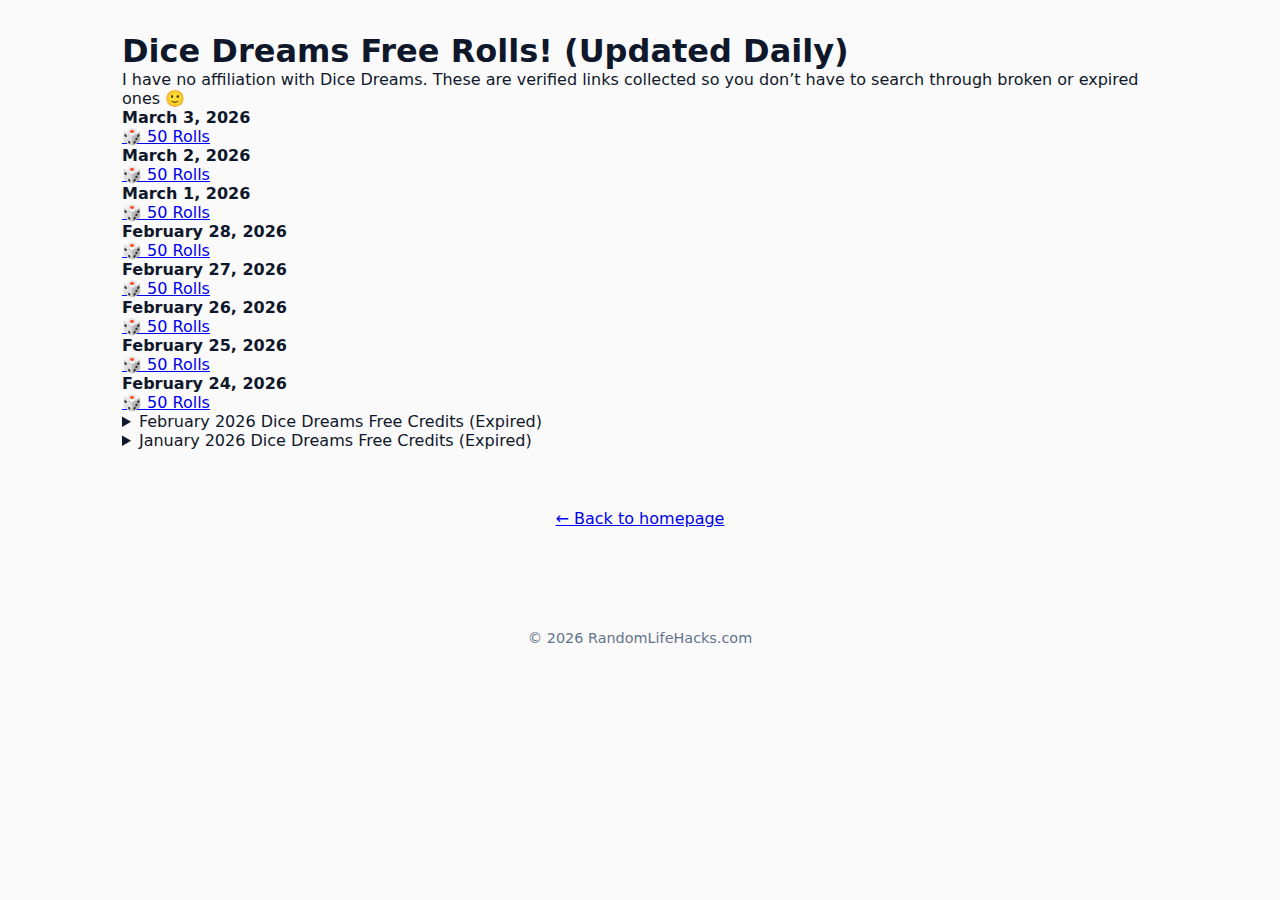
<file: dicedreams/index.html>
<!DOCTYPE html>
<html lang="en">
<head>
  <meta charset="UTF-8" />
  <meta name="viewport" content="width=device-width, initial-scale=1.0" />
  <title>Dice Dreams Free Rolls Today (Updated Daily) | RandomLifeHacks</title>
  <meta name="description" content="Get Dice Dreams free rolls today. Daily updated, verified reward links that actually work — no scams, no signups." />
  <link rel="canonical" href="https://randomlifehacks.com/dicedreams/" />
  <link rel="stylesheet" href="/style.css?v=35">
</head>

<body class="dicedreams-page">

  <main class="container rlh-content">

    <h1 class="dd-title">Dice Dreams Free Rolls! (Updated Daily)</h1>

    <p class="rlh-disclaimer">
      I have no affiliation with Dice Dreams.
      These are verified links collected so you don’t have to search through
      broken or expired ones 🙂
    </p>

    <!-- SINGLE TABLE WRAPPER -->
    <div class="dd-table">

       <div class="dd-row">
        <div class="dd-date"><strong>March 3, 2026</strong></div>
        <div class="dd-links">
          <a href="https://rewards.dicedreams.com/?handler=reward&link=CommunityPost_02032026" target="_blank">
            🎲 50 Rolls
          </a>
        </div>
      </div>
            
       <div class="dd-row">
        <div class="dd-date"><strong>March 2, 2026</strong></div>
        <div class="dd-links">
          <a href="https://rewards.dicedreams.com/?handler=reward&link=CommunityPost_01032026" target="_blank">
            🎲 50 Rolls
          </a>
        </div>
      </div>
      
       <div class="dd-row">
        <div class="dd-date"><strong>March 1, 2026</strong></div>
        <div class="dd-links">
          <a href="https://rewards.dicedreams.com/?handler=reward&link=CommunityPost_28022026" target="_blank">
            🎲 50 Rolls
          </a>
        </div>
      </div>
      
      <div class="dd-row">
        <div class="dd-date"><strong>February 28, 2026</strong></div>
        <div class="dd-links">
          <a href="https://rewards.dicedreams.com/?handler=reward&link=CommunityPost_27022026" target="_blank">
            🎲 50 Rolls
          </a>
        </div>
      </div>

      <div class="dd-row">
        <div class="dd-date"><strong>February 27, 2026</strong></div>
        <div class="dd-links">
          <a href="https://rewards.dicedreams.com/?handler=reward&link=CommunityPost_26022026" target="_blank">
            🎲 50 Rolls
          </a>
        </div>
      </div>
      
      <div class="dd-row">
        <div class="dd-date"><strong>February 26, 2026</strong></div>
        <div class="dd-links">
          <a href="https://rewards.dicedreams.com/?handler=reward&link=CommunityPost_25022026" target="_blank">
            🎲 50 Rolls
          </a>
        </div>
      </div>

      <div class="dd-row">
        <div class="dd-date"><strong>February 25, 2026</strong></div>
        <div class="dd-links">
          <a href="https://rewards.dicedreams.com/?handler=reward&link=CommunityPost_24022026" target="_blank">
            🎲 50 Rolls
          </a>
        </div>
      </div>
      
      <div class="dd-row">
        <div class="dd-date"><strong>February 24, 2026</strong></div>
        <div class="dd-links">
          <a href="https://rewards.dicedreams.com/?handler=reward&link=CommunityPost_23022026" target="_blank">
            🎲 50 Rolls
          </a>
        </div>
      </div>

    </div>
<details class="archive">
  <summary>February 2026 Dice Dreams Free Credits (Expired)</summary>

  <p class="archive-note">
    These links are no longer active, but are kept for reference and tracking past daily rewards.
  </p>
      
      <div class="dd-row">
        <div class="dd-date"><strong>February 23, 2026</strong></div>
        <div class="dd-links">
          <a href="https://rewards.dicedreams.com/?handler=reward&link=CommunityPost_22022026" target="_blank">
            🎲 50 Rolls
          </a>
        </div>
      </div>

      <div class="dd-row">
        <div class="dd-date"><strong>February 22, 2026</strong></div>
        <div class="dd-links">
          <a href="https://rewards.dicedreams.com/?handler=reward&link=CommunityPost_21022026" target="_blank">
            🎲 50 Rolls
          </a>
        </div>
      </div>

      <div class="dd-row">
        <div class="dd-date"><strong>February 21, 2026</strong></div>
        <div class="dd-links">
          <a href="https://rewards.dicedreams.com/?handler=reward&link=CommunityPost_20022026" target="_blank">
            🎲 50 Rolls
          </a>
        </div>
      </div>

      <div class="dd-row">
        <div class="dd-date"><strong>February 20, 2026</strong></div>
        <div class="dd-links">
          <a href="https://rewards.dicedreams.com/?handler=reward&link=CommunityPost_19022026" target="_blank">
            🎲 50 Rolls
          </a>
        </div>
      </div>
            
      <div class="dd-row">
        <div class="dd-date"><strong>February 19, 2026</strong></div>
        <div class="dd-links">
          <a href="https://rewards.dicedreams.com/?handler=reward&link=CommunityPost_18022026" target="_blank">
            🎲 50 Rolls
          </a>
        </div>
      </div>
      
      <div class="dd-row">
        <div class="dd-date"><strong>February 18, 2026</strong></div>
        <div class="dd-links">
          <a href="https://rewards.dicedreams.com/?handler=reward&link=CommunityPost_17022026" target="_blank">
            🎲 50 Rolls
          </a>
        </div>
      </div>
      
      <div class="dd-row">
        <div class="dd-date"><strong>February 17, 2026</strong></div>
        <div class="dd-links">
          <a href="https://rewards.dicedreams.com/?handler=reward&link=CommunityPost_16022026" target="_blank">
            🎲 50 Rolls
          </a>
        </div>
      </div>
      
      <div class="dd-row">
        <div class="dd-date"><strong>February 16, 2026</strong></div>
        <div class="dd-links">
          <a href="https://rewards.dicedreams.com/?handler=reward&link=CommunityPost_15022026" target="_blank">
            🎲 50 Rolls
          </a>
        </div>
      </div>
      
      <div class="dd-row">
        <div class="dd-date"><strong>February 15, 2026</strong></div>
        <div class="dd-links">
          <a href="https://rewards.dicedreams.com/?handler=reward&link=CommunityPost_14022026" target="_blank">
            🎲 50 Rolls
          </a>
        </div>
      </div>

      <div class="dd-row">
        <div class="dd-date"><strong>February 14, 2026</strong></div>
        <div class="dd-links">
          <a href="https://rewards.dicedreams.com/?handler=reward&link=CommunityPost_13022026" target="_blank">
            🎲 50 Rolls
          </a>
        </div>
      </div>
          
      <div class="dd-row">
        <div class="dd-date"><strong>February 13, 2026</strong></div>
        <div class="dd-links">
          <a href="https://rewards.dicedreams.com/?handler=reward&link=CommunityPost_12022026" target="_blank">
            🎲 50 Rolls
          </a>
        </div>
      </div>

      <div class="dd-row">
        <div class="dd-date"><strong>February 12, 2026</strong></div>
        <div class="dd-links">
          <a href="https://rewards.dicedreams.com/?handler=reward&link=CommunityPost_11022026" target="_blank">
            🎲 50 Rolls
          </a>
        </div>
      </div>
      
      <div class="dd-row">
        <div class="dd-date"><strong>February 11, 2026</strong></div>
        <div class="dd-links">
          <a href="https://rewards.dicedreams.com/?handler=reward&link=CommunityPost_10022026" target="_blank">
            🎲 50 Rolls
          </a>
        </div>
      </div>

      <div class="dd-row">
        <div class="dd-date"><strong>February 10, 2026</strong></div>
        <div class="dd-links">
          <a href="https://rewards.dicedreams.com/?handler=reward&link=CommunityPost_09022026" target="_blank">
            🎲 50 Rolls
          </a>
        </div>
      </div>

      <div class="dd-row">
        <div class="dd-date"><strong>February 9, 2026</strong></div>
        <div class="dd-links">
          <a href="https://rewards.dicedreams.com/?handler=reward&link=CommunityPost_08022026" target="_blank">
            🎲 50 Rolls
          </a>
        </div>
      </div>

      <div class="dd-row">
        <div class="dd-date"><strong>February 8, 2026</strong></div>
        <div class="dd-links">
          <a href="https://rewards.dicedreams.com/?handler=reward&link=CommunityPost_07022026" target="_blank">
            🎲 50 Rolls
          </a>
        </div>
      </div>

      <div class="dd-row">
        <div class="dd-date"><strong>February 7, 2026</strong></div>
        <div class="dd-links">
          <a href="https://rewards.dicedreams.com/?handler=reward&link=CommunityPost_06022026" target="_blank">
            🎲 50 Rolls
          </a>
        </div>
      </div>

      <div class="dd-row">
        <div class="dd-date"><strong>February 6, 2026</strong></div>
        <div class="dd-links">
          <a href="https://rewards.dicedreams.com/?handler=reward&link=CommunityPost_05022026" target="_blank">
            🎲 50 Rolls
          </a>
        </div>
      </div>

      <div class="dd-row">
        <div class="dd-date"><strong>February 5, 2026</strong></div>
        <div class="dd-links">
          <a href="https://rewards.dicedreams.com/?handler=reward&link=CommunityPost_04022026" target="_blank">
            🎲 50 Rolls
          </a>
        </div>
      </div>

      <div class="dd-row">
        <div class="dd-date"><strong>February 4, 2026</strong></div>
        <div class="dd-links">
          <a href="https://rewards.dicedreams.com/?handler=reward&link=CommunityPost_03022026" target="_blank">
            🎲 50 Rolls
          </a>
        </div>
      </div>
      
      <div class="dd-row">
        <div class="dd-date"><strong>February 3, 2026</strong></div>
        <div class="dd-links">
          <a href="https://rewards.dicedreams.com/?handler=reward&link=CommunityPost_02022026" target="_blank">
            🎲 50 Rolls
          </a>
        </div>
      </div>

      <div class="dd-row">
        <div class="dd-date"><strong>February 2, 2026</strong></div>
        <div class="dd-links">
          <a href="https://rewards.dicedreams.com/?handler=reward&link=CommunityPost_01022026" target="_blank">
            🎲 50 Rolls
          </a>
        </div>
      </div>

      <div class="dd-row">
        <div class="dd-date"><strong>February 1, 2026</strong></div>
        <div class="dd-links">
          <a href="https://rewards.dicedreams.com/?handler=reward&link=CommunityPost_31012026" target="_blank">
            🎲 50 Rolls
          </a>
        </div>
      </div>
  </details>
       
<details class="archive">
  <summary>January 2026 Dice Dreams Free Credits (Expired)</summary>

  <p class="archive-note">
    These links are no longer active, but are kept for reference and tracking past daily rewards.
  </p>

      <div class="dd-row">
        <div class="dd-date"><strong>January 31, 2026</strong></div>
        <div class="dd-links">
          <a href="https://rewards.dicedreams.com/?handler=reward&link=CommunityPost_30012026" target="_blank">
            🎲 50 Rolls
          </a>
        </div>
      </div>

      <div class="dd-row">
        <div class="dd-date"><strong>January 30, 2026</strong></div>
        <div class="dd-links">
          <a href="https://rewards.dicedreams.com/?handler=reward&link=CommunityPost_29012026" target="_blank">
            🎲 50 Rolls
          </a>
        </div>
      </div>

      <div class="dd-row">
        <div class="dd-date"><strong>January 29, 2026</strong></div>
        <div class="dd-links">
          <a href="https://rewards.dicedreams.com/?handler=reward&link=CommunityPost_28012026" target="_blank">
            🎲 50 Rolls
          </a>
        </div>
      </div>
   
      <div class="dd-row">
        <div class="dd-date"><strong>January 28, 2026</strong></div>
        <div class="dd-links">
          <a href="https://rewards.dicedreams.com/?handler=reward&link=CommunityPost_27012026" target="_blank">
            🎲 50 Rolls
          </a>
        </div>
      </div>

      <div class="dd-row">
        <div class="dd-date"><strong>January 27, 2026</strong></div>
        <div class="dd-links">
          <a href="https://rewards.dicedreams.com/?handler=reward&link=CommunityPost_26012026" target="_blank">
            🎲 50 Rolls
          </a>
        </div>
      </div>

      <div class="dd-row">
        <div class="dd-date"><strong>January 26, 2026</strong></div>
        <div class="dd-links">
          <a href="https://rewards.dicedreams.com/?handler=reward&link=CommunityPost_25012026" target="_blank">
            🎲 50 Rolls
          </a>
        </div>
      </div>

      <div class="dd-row">
        <div class="dd-date"><strong>January 25, 2026</strong></div>
        <div class="dd-links">
          <a href="https://rewards.dicedreams.com/?handler=reward&link=CommunityPost_24012026" target="_blank">
            🎲 50 Rolls
          </a>
        </div>
      </div>
      
      <div class="dd-row">
        <div class="dd-date"><strong>January 24, 2026</strong></div>
        <div class="dd-links">
          <a href="https://rewards.dicedreams.com/?handler=reward&link=CommunityPost_23012026" target="_blank">
            🎲 50 Rolls
          </a>
        </div>
      </div>
      
      <div class="dd-row">
        <div class="dd-date"><strong>January 23, 2026</strong></div>
        <div class="dd-links">
          <a href="https://rewards.dicedreams.com/?handler=reward&link=CommunityPost_22012026" target="_blank">
            🎲 50 Rolls
          </a>
        </div>
      </div>
      
      <div class="dd-row">
        <div class="dd-date"><strong>January 22, 2026</strong></div>
        <div class="dd-links">
          <a href="https://rewards.dicedreams.com/?handler=reward&link=CommunityPost_21012026" target="_blank">
            🎲 50 Rolls
          </a>
        </div>
      </div>
      
      <div class="dd-row">
        <div class="dd-date"><strong>January 21, 2026</strong></div>
        <div class="dd-links">
          <a href="https://rewards.dicedreams.com/?handler=reward&link=CommunityPost_20012026" target="_blank">
            🎲 50 Rolls
          </a>
        </div>
      </div>
      
      <div class="dd-row">
        <div class="dd-date"><strong>January 20, 2026</strong></div>
        <div class="dd-links">
          <a href="https://rewards.dicedreams.com/?handler=reward&link=CommunityPost_19012026" target="_blank">
            🎲 50 Rolls
          </a>
        </div>
      </div>

      <div class="dd-row">
        <div class="dd-date"><strong>January 19, 2026</strong></div>
        <div class="dd-links">
          <a href="https://rewards.dicedreams.com/?handler=reward&link=CommunityPost_186012026" target="_blank">
            🎲 50 Rolls
          </a>
        </div>
      </div>

      <div class="dd-row">
        <div class="dd-date"><strong>January 18, 2026</strong></div>
        <div class="dd-links">
          <a href="https://rewards.dicedreams.com/?handler=reward&link=CommunityPost_17012026" target="_blank">
            🎲 50 Rolls
          </a>
        </div>
      </div>

      <div class="dd-row">
        <div class="dd-date"><strong>January 17, 2026</strong></div>
        <div class="dd-links">
          <a href="https://rewards.dicedreams.com/?handler=reward&link=CommunityPost_166012026" target="_blank">
            🎲 50 Rolls
          </a>
        </div>
      </div>

      <div class="dd-row">
        <div class="dd-date"><strong>January 16, 2026</strong></div>
        <div class="dd-links">
          <a href="https://rewards.dicedreams.com/?handler=reward&link=CommunityPost_15012026" target="_blank">
            🎲 50 Rolls
          </a>
        </div>
      </div>

      <div class="dd-row">
        <div class="dd-date"><strong>January 15, 2026</strong></div>
        <div class="dd-links">
          <a href="https://rewards.dicedreams.com/?handler=reward&link=CommunityPost_14012026" target="_blank">
            🎲 50 Rolls
          </a>
        </div>
      </div>

      <div class="dd-row">
        <div class="dd-date"><strong>January 14, 2026</strong></div>
        <div class="dd-links">
          <a href="https://rewards.dicedreams.com/?handler=reward&link=CommunityPost_13012026" target="_blank">
            🎲 50 Rolls
          </a>
        </div>
      </div>
    </div>

  </details>
    
    <br>
    <p class="bb-back">
      <a href="/">← Back to homepage</a>
    </p>
    <br><br>

  </main>

  <footer>
    <p>© 2026 RandomLifeHacks.com</p>
  </footer>

</body>
</html>
</file>
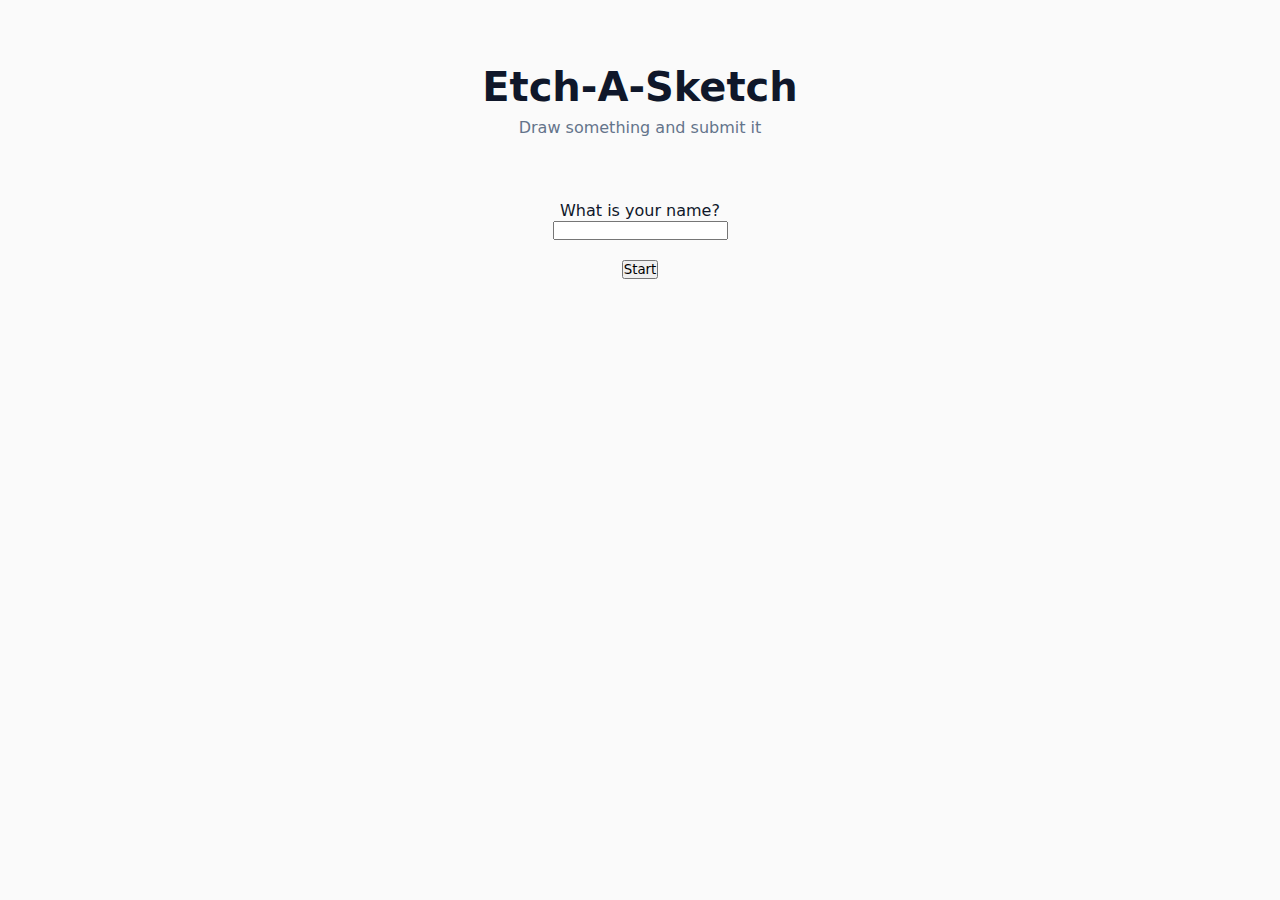
<file: etch-a-sketch/index.html>
<!DOCTYPE html>
<html lang="en">
<head>
  <meta charset="UTF-8" />
  <title>Etch-A-Sketch</title>
  <meta name="viewport" content="width=device-width, initial-scale=1.0">
  <link rel="stylesheet" href="/style.css">
</head>

<body class="home-page">
  <header class="header">
    <h1>Etch-A-Sketch</h1>
    <p>Draw something and submit it</p>
  </header>

  <main class="container" style="text-align:center;">
    <div id="nameBox">
      <p>What is your name?</p>
      <input id="username" type="text" />
      <br><br>
      <button onclick="start()">Start</button>
    </div>

    <div id="etchBox" style="display:none;">
      <canvas id="canvas" width="500" height="350"
        style="border:2px solid #020617;background:#fff;"></canvas>
      <br><br>
      <button onclick="submitDrawing()">Submit</button>
    </div>
  </main>
</body>

<script src="etch.js"></script>
</html>
</file>
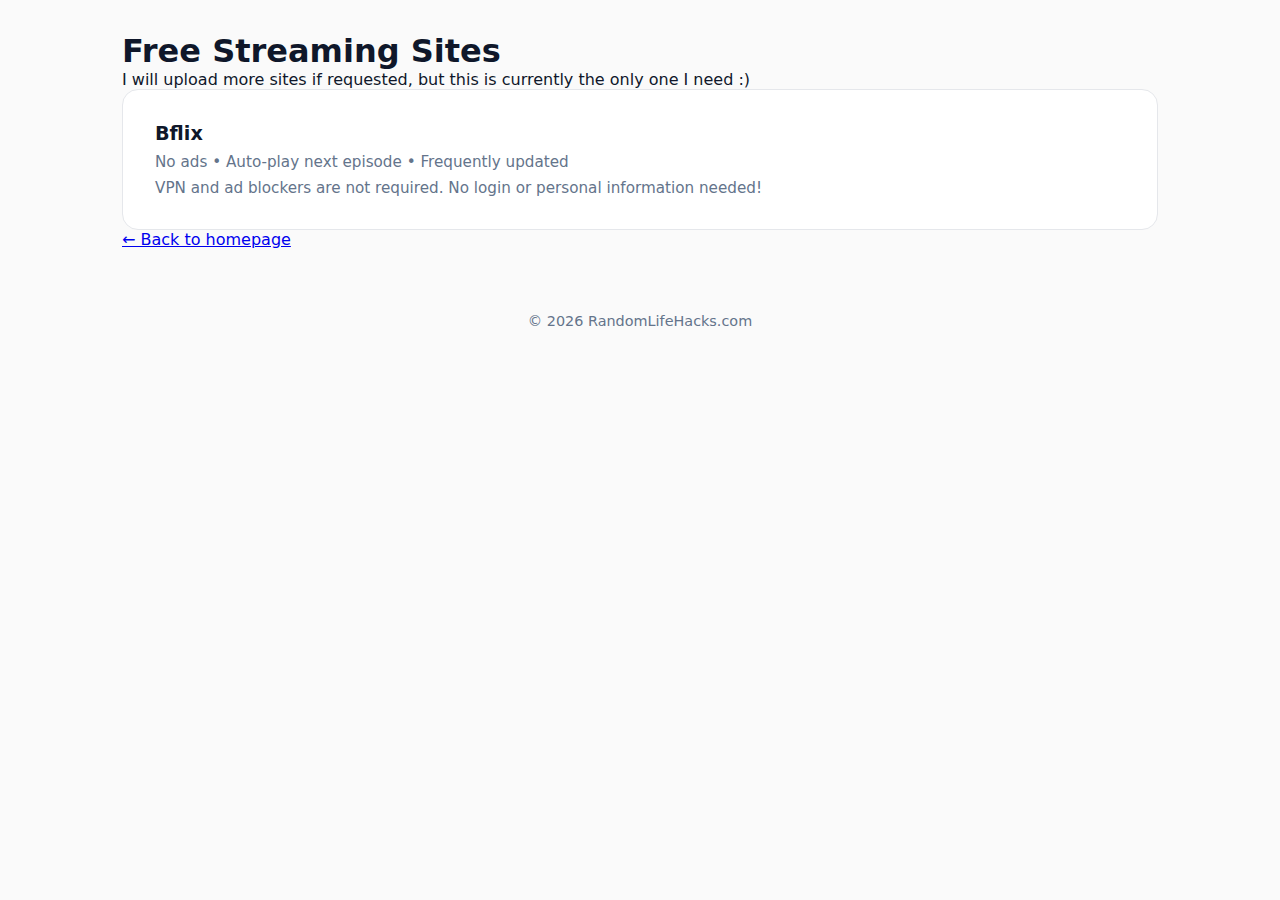
<file: streaming/index.html>
<!DOCTYPE html>
<html lang="en">
<head>
  <meta charset="UTF-8" />
  <meta name="viewport" content="width=device-width, initial-scale=1.0" />
  <title>Streaming | RandomLifeHacks</title>

  <link rel="stylesheet" href="/style.css?v=<?= time() ?>">
</head>

<body class="streaming-page">

  <main class="container streaming-content">

    <h1 class="stream-title">Free Streaming Sites</h1>

    <p class="stream-disclaimer">
      I will upload more sites if requested, but this is currently the only one I need :)
    </p>

    <!-- Streaming cards -->
    <section class="grid stream-grid">

      <a
        href="https://www.bflix.la"
        target="_blank"
        rel="noopener"
        class="card stream-card bflix-card"
      >
        <!-- 🔥 REQUIRED wrapper for maroon panel -->
        <div class="bflix-text">
          <h2>Bflix</h2>
          <p>No ads • Auto-play next episode • Frequently updated</p>
          <p>
            VPN and ad blockers are not required.
            No login or personal information needed!
          </p>
        </div>
      </a>

    </section>

    <p class="stream-back">
      <a href="/">← Back to homepage</a>
    </p>

  </main>

  <footer>
    <p>© 2026 RandomLifeHacks.com</p>
  </footer>

</body>
</html>
</file>
<file: style.css>
:root {
  --bg: #fafafa;
  --card: #ffffff;
  --text: #0f172a;
  --muted: #64748b;
  --border: #e5e7eb;
  --accent: #6366f1;
}

/* =====================
   Global Reset
   ===================== */
* {
  box-sizing: border-box;
  margin: 0;
  padding: 0;
  font-family: system-ui, -apple-system, BlinkMacSystemFont, sans-serif;
}

body {
  background: var(--bg);
  color: var(--text);
  -webkit-font-smoothing: antialiased;
  -moz-osx-font-smoothing: grayscale;
}

/* =====================
   Header (homepage only)
   ===================== */
.header {
  text-align: center;
  padding: 4rem 1rem 2rem;
}

.header h1 {
  font-size: 2.5rem;
  font-weight: 700;
}

.header p {
  margin-top: 0.5rem;
  color: var(--muted);
}

/* =====================
   Layout
   ===================== */
.container {
  max-width: 1100px;
  margin: auto;
  padding: 2rem;
}

.grid {
  display: grid;
  grid-template-columns: repeat(auto-fit, minmax(240px, 1fr));
  gap: 1.5rem;
}

/* =====================
   Cards (homepage)
   ===================== */
.card {
  position: relative;
  background: var(--card);
  border: 1px solid var(--border);
  border-radius: 1rem;
  padding: 2rem;
  text-decoration: none;
  color: inherit;
  transition: all 0.25s ease;
}

.card:hover {
  transform: translateY(-4px);
  border-color: var(--accent);
}

.card h2 {
  font-size: 1.2rem;
}

.card p {
  margin-top: 0.5rem;
  color: var(--muted);
  font-size: 0.95rem;
}

.placeholder {
  opacity: 0.6;
  pointer-events: none;
}

/* =====================
   Footer
   ===================== */
footer {
  text-align: center;
  padding: 2rem;
  color: var(--muted);
  font-size: 0.9rem;
}

/* =========================
   Bingo Blitz Card (Homepage)
   ========================= */
.bingo-blitz {
  border: 2px solid #020617; /* near-black, crisp */
  position: relative;
  overflow: hidden;
}

.bingo-blitz::before {
  content: "";
  position: absolute;
  inset: 0;
  background-image: url("/images/bingo-blitz.jpg");
  background-size: cover;
  background-position: center;
  opacity: 0.25;
  z-index: 0;
}

.bingo-blitz h2,
.bingo-blitz p {
  position: relative;
  z-index: 1;
  color: #020617;
  text-shadow: 0 1px 2px rgba(255, 255, 255, 0.6);
}

/* =========================
   Streaming Card (Homepage)
   ========================= */
.streaming {
  position: relative;
  overflow: hidden;
}

.streaming::before {
  content: "";
  position: absolute;
  inset: 0;
  background-image: url("/images/streams.jpg"); /* or streaming.jpg */
  background-size: cover;
  background-position: center;
  opacity: 0.25;
  z-index: 0;
}

.streaming h2,
.streaming p {
  position: relative;
  z-index: 1;
  color: #020617;
  text-shadow: 0 1px 2px rgba(255, 255, 255, 0.6);
}

/* ==================================================
   🔥 BingoBlitz PAGE — FIXED BACKGROUND (ALL DEVICES)
   ================================================== */

.bingoblitz-page {
  position: relative;
  min-height: 100vh;
}

/* Fixed background layer (mobile-safe) */
.bingoblitz-page::before {
  content: "";
  position: fixed;
  inset: 0;
  z-index: -1;

  background-image:
    linear-gradient(
      rgba(255, 255, 255, 0.75),
      rgba(255, 255, 255, 0.75)
    ),
    url("/images/bb-background.jpg");

  background-size: cover;
  background-position: center;
  background-repeat: no-repeat;
}

/* Link styling */
.bingoblitz-page a {
  color: #2563eb;
  font-weight: 500;
}

.bingoblitz-page a:hover {
  text-decoration: underline;
}

/* ===============================
   BingoBlitz Content
   =============================== */
.bingoblitz-content {
  max-width: 720px;
  margin: 0 auto;
  padding: 1.25rem;
  text-align: center;
}

/* Title */
.bb-title {
  font-size: 2.2rem;
  font-weight: 800;
  margin-bottom: 0.75rem;
}

/* Disclaimer */
.bb-disclaimer {
  max-width: 680px;
  margin: 0 auto 2rem;
  font-size: 0.95rem;
  color: #475569;
  line-height: 1.6;
}

/* Date + Links blocks */
.bb-date,
.bb-links {
  max-width: 520px;
  margin: 0 auto;
  text-align: left;
}

/* Date */
.bb-date {
  font-weight: 700;
  font-size: 1.05rem;
  margin-bottom: 0.5rem;
}

/* Space between daily sections */
.bb-links + .bb-date {
  margin-top: 2rem;
}

/* Links */
.bb-links {
  list-style: none;
  padding: 0;
}

.bb-links li {
  margin: 0.25rem 0;
}

.bb-links a {
  display: inline-block;
  font-size: 1rem;
  line-height: 1.45;
}

/* Back link */
.bb-back {
  margin-top: 2.5rem;
  text-align: center;
}

/* ===============================
   📱 Mobile Optimization
   =============================== */
@media (max-width: 640px) {

  .bb-title {
    font-size: 1.8rem;
  }

  .bb-disclaimer {
    font-size: 0.9rem;
  }

  /* Keep links LEFT aligned on mobile */
  .bb-date,
  .bb-links {
    max-width: 100%;
    margin-left: 0;
    margin-right: 0;
    text-align: left;
  }

  /* Prevent links from touching screen edge */
  .bb-links {
    padding-left: 0.25rem;
  }

  .bb-links li {
    margin: 0.3rem 0;
  }
}
</file>
